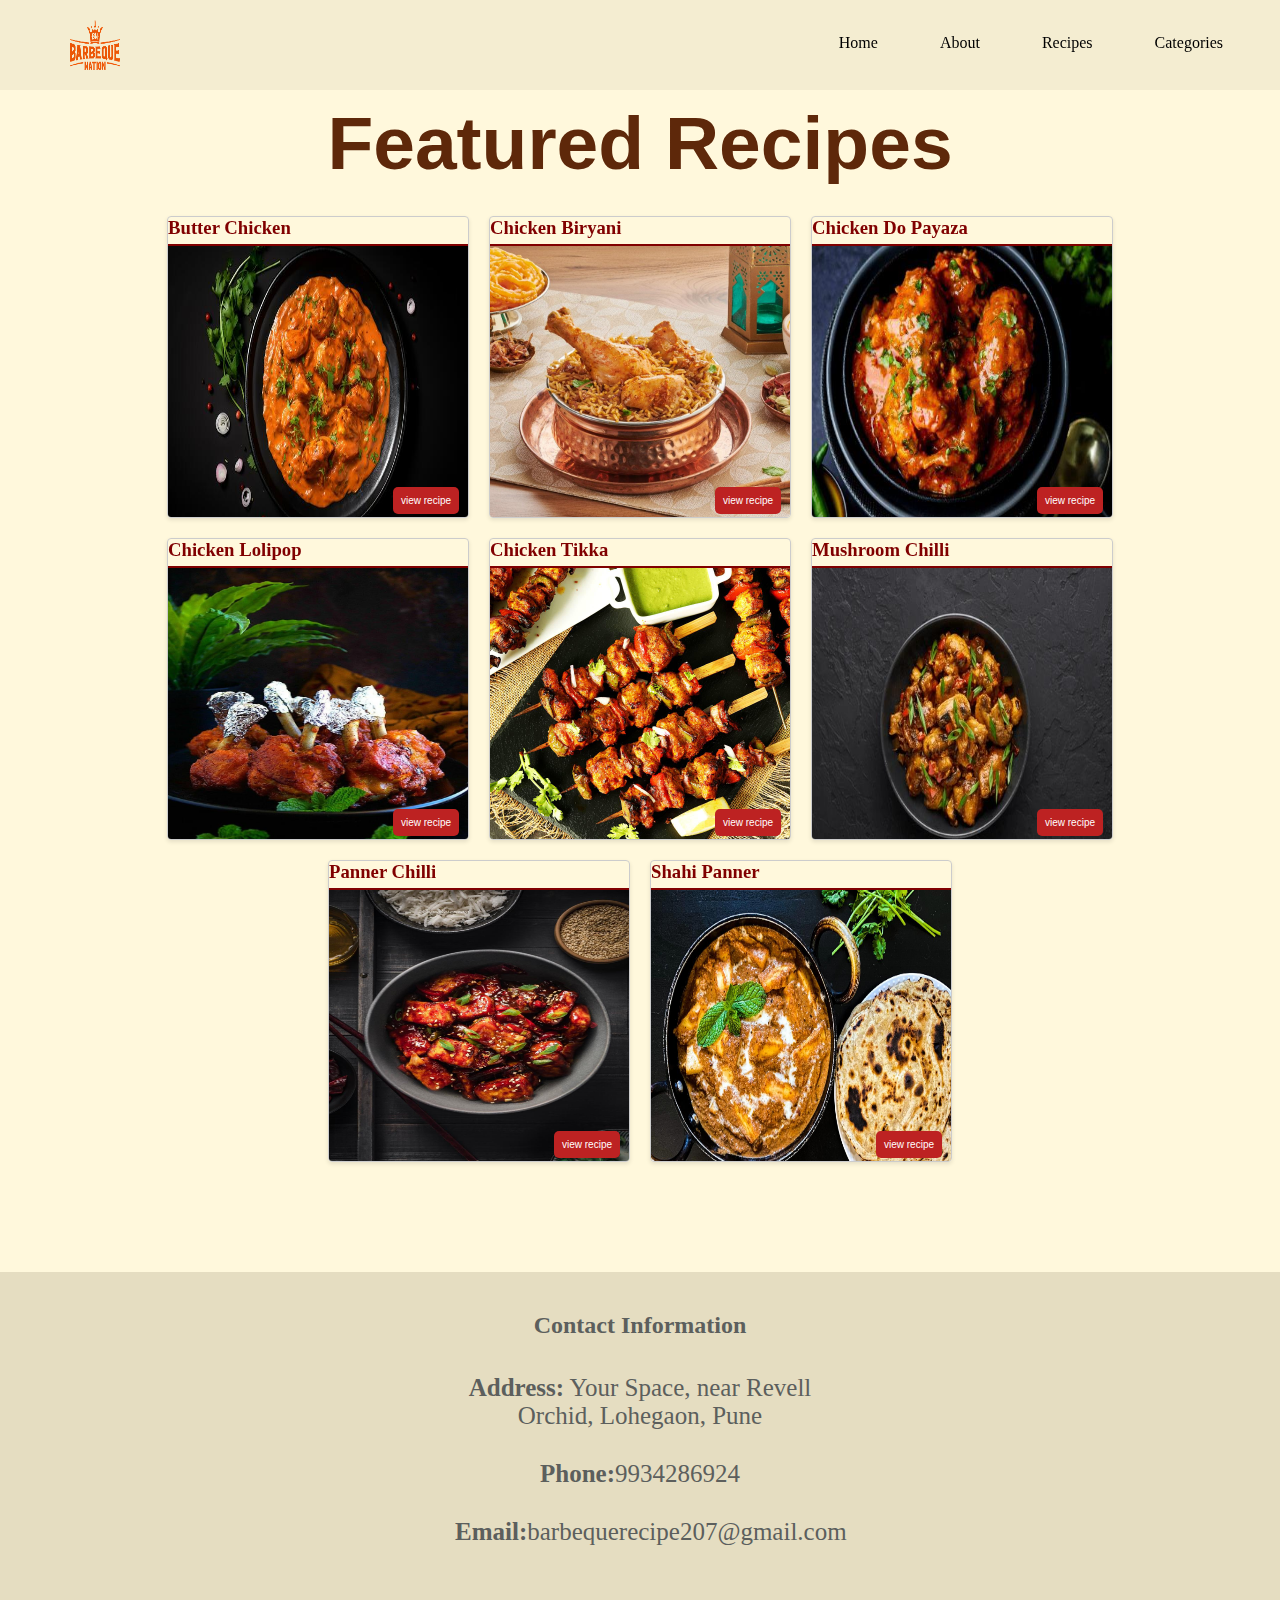
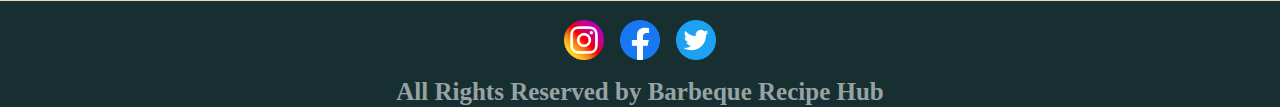
<file: index.html>
<!DOCTYPE html>
<html lang="en">
<head>
    <meta charset="UTF-8">
    <meta name="viewport" content="width=device-width, initial-scale=1.0">
    <title>Barbeque_Recipe_Hub</title>
    <link rel="stylesheet" href="style.css">

    
</head>
<body>
    <header>
        <nav>
            <img src="./photos/barbeque.png" alt="" id="img" style="width: 50px;height: 50px; margin-left: 50px;">

            <ul>
                <a href="index.html">Home</a>
                <a id="foods" href="about.html" >About</a>
                <a id="recipe" href="recipe.html">Recipes</a>
                <a id="category" href="category.html">Categories</a>

            </ul>
        </nav>
        </header>
        
        <div class="recipe">
            <h2>Featured Recipes</h2>
            <div class="box">
                <div class="card">
                   
                    <div class="content">
                        <h3 class="main">Butter Chicken</h3>
                        <div class="container">
                            <img src="./photos/Butter_Chicken.jpeg" class="item" alt="">
                            <button  class="btn"> <a href="butter_chicken.html"> view recipe</a></button>

                        </div>
                    </div>
                </div>
                <div class="card">
                 
                    <div class="content">
                        <h3 class="main">Chicken Biryani</h3>
                        <div>
                            <div class="container">
                                <img src="./photos/Chicken_Biryani.jpeg" class="item" alt="">
                    
                                <button  class="btn"> <a href="chicken_biryani.html"> view recipe</a></button>
                            </div>
                        </div>
                    </div>
                </div>
                <div class="card">
                   
                    <div class="content">
                        <h3 class="main">Chicken Do Payaza </h3>
                        <div class="container">
                            <img src="./photos/Chicken_do_payaza.jpeg" class="item" alt="">
                            <button  class="btn"> <a href="chicken_do_payaza.html"> view recipe</a></button>
                        </div>
                    </div>
                </div>
                <div class="card">
                    
                    <div class="content">
                        <h3 class="main">Chicken Lolipop</h3>
                        <div class="container">
                            <img src="./photos/Chicken_Lolipop.jpeg" class="item" alt="">
                            <button  class="btn"> <a href="chicken_lolipop.html"> view recipe</a></button>
                        </div>
                    </div>
                </div>
                <div class="card">
                   
                    <div class="content">
                        <h3 class="main">Chicken Tikka</h3>
                        <div class="container">
                            <img src="./photos/Chicken_Tikka.jpeg" class="item" alt="">
                            <button  class="btn"> <a href="chicken_tikka.html"> view recipe</a></button>
                        </div>
                    </div>
                </div>
                <div class="card">
                    
                    <div class="content">
                        <h3 class="main">Mushroom Chilli</h3>
                        <div class="container">
                            <img src="./photos/Mushroom_Chilli.jpeg" class="item" alt="">
                            <button  class="btn"> <a href="mushroom_chilli.html"> view recipe</a></button>
                        </div>
                    </div>
                </div>
                <div class="card">
                    
                    <div class="content">
                        <h3 class="main">Panner Chilli</h3>
                        <div class="container">
                            <img src="./photos/Panner_Chillli.jpeg" class="item" alt="">
                            <button  class="btn"> <a href="panner_chilli.html"> view recipe</a></button>
                        </div>
                    </div>
                </div>
                <div class="card">
                   
                    <div class="content">
                        <h3 class="main">Shahi Panner</h3>
                        <div class="container">
                            <img src="./photos/Shahi_Panner.jpeg" class="item" alt="">
                            <button  class="btn"> <a href="shahi_panner.html"> view recipe</a></button>
                        </div>
                        
                    </div>
                </div>
            </div>
        </div>

    

        <section class="contact">
            <div class="contact-info">
                <h2>Contact Information</h2>
                <p><strong>Address:</strong> Your Space, near Revell Orchid, Lohegaon, Pune</p>
                <p><strong>Phone:</strong>9934286924</p>
                <p><strong>Email:</strong>barbequerecipe207@gmail.com</p>
            </div>
        </section>
    <footer>
        <div class="social-icons">
            <img src="./photos/insata_logo.webp" class="social1">
            <img src="./photos/facebook_logo.webp" class="social1">
            <img src="./photos/twitter_logo.webp" class="social1">
        </div>
        <h5>All Rights Reserved by Barbeque Recipe Hub</h5>
    </footer>
</body>
</html>
</file>
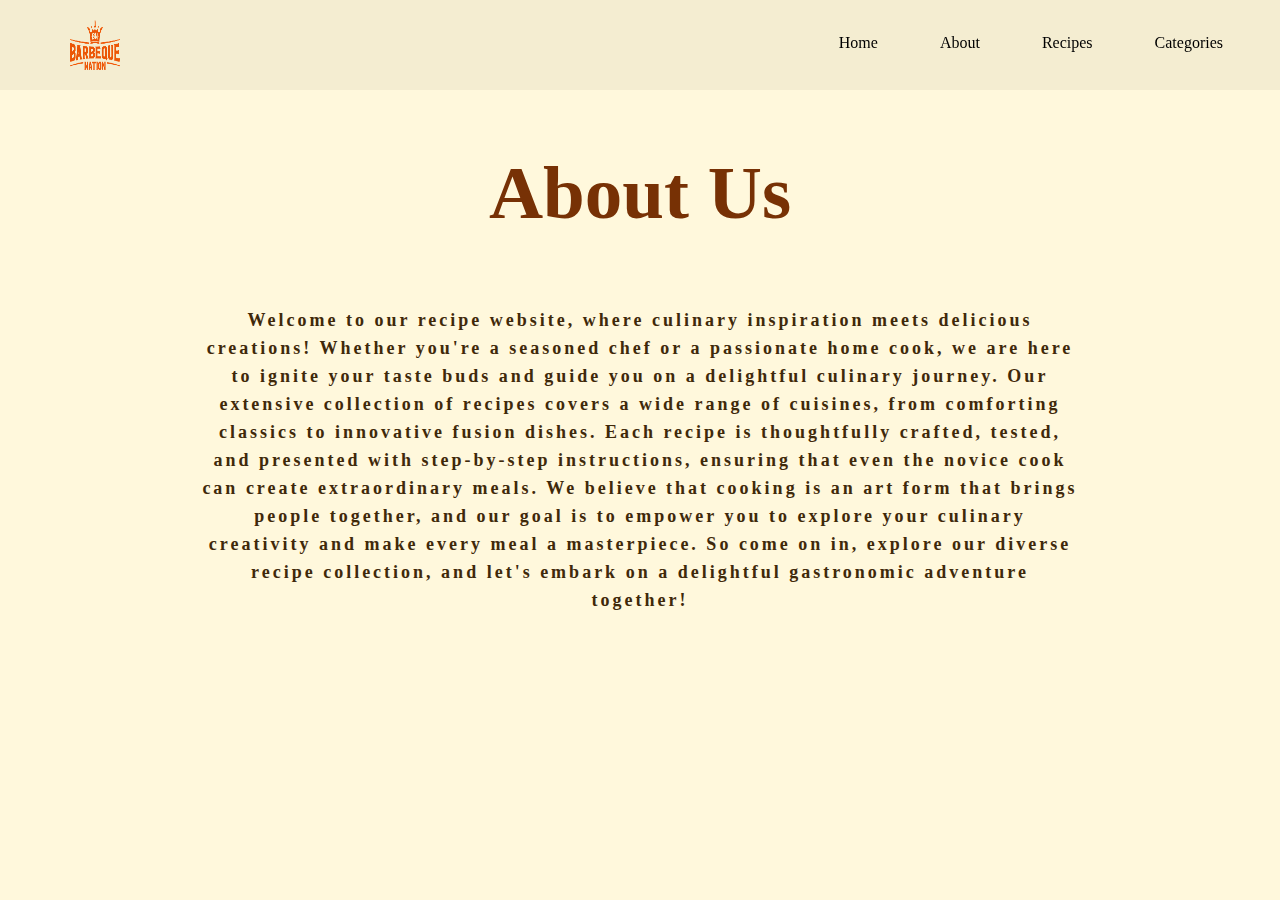
<file: about.html>
<!DOCTYPE html>
<html lang="en">
<head>
    <meta charset="UTF-8">
    <meta name="viewport" content="width=device-width, initial-scale=1.0">
    <title>About</title>
    <link rel="stylesheet" href="about.css">
</head>
<body>
    <section class="about">
        <header>
            <nav>
                <img src="./photos/barbeque.png" alt="" id="img" style="width: 50px;height: 50px; margin-left: 50px;">
    
                <ul>
                    <a href="index.html">Home</a>
                    <a id="foods" href="about.html" >About</a>
                    <a id="recipe" href="recipe.html">Recipes</a>
                    <a id="category" href="category.html">Categories</a>
    
                </ul>
            </nav>
        </header>

    <h1>About Us</h1>
        <div class="text">
            <h4>Welcome to our recipe website, where culinary inspiration meets delicious creations! Whether you're a
                seasoned chef or a passionate home cook, we are here to ignite your taste buds and guide you on a
                delightful culinary journey. Our extensive collection of recipes covers a wide range of cuisines,
                from comforting classics to innovative fusion dishes. Each recipe is thoughtfully crafted, tested,
                and presented with step-by-step instructions, ensuring that even the novice cook can create
                extraordinary meals. We believe that cooking is an art form that brings people together, and our
                goal is to empower you to explore your culinary creativity and make every meal a masterpiece. So
                come on in, explore our diverse recipe collection, and let's embark on a delightful gastronomic
                adventure together!</h4>
        </div>
    </section>
</body>
</html>
</file>
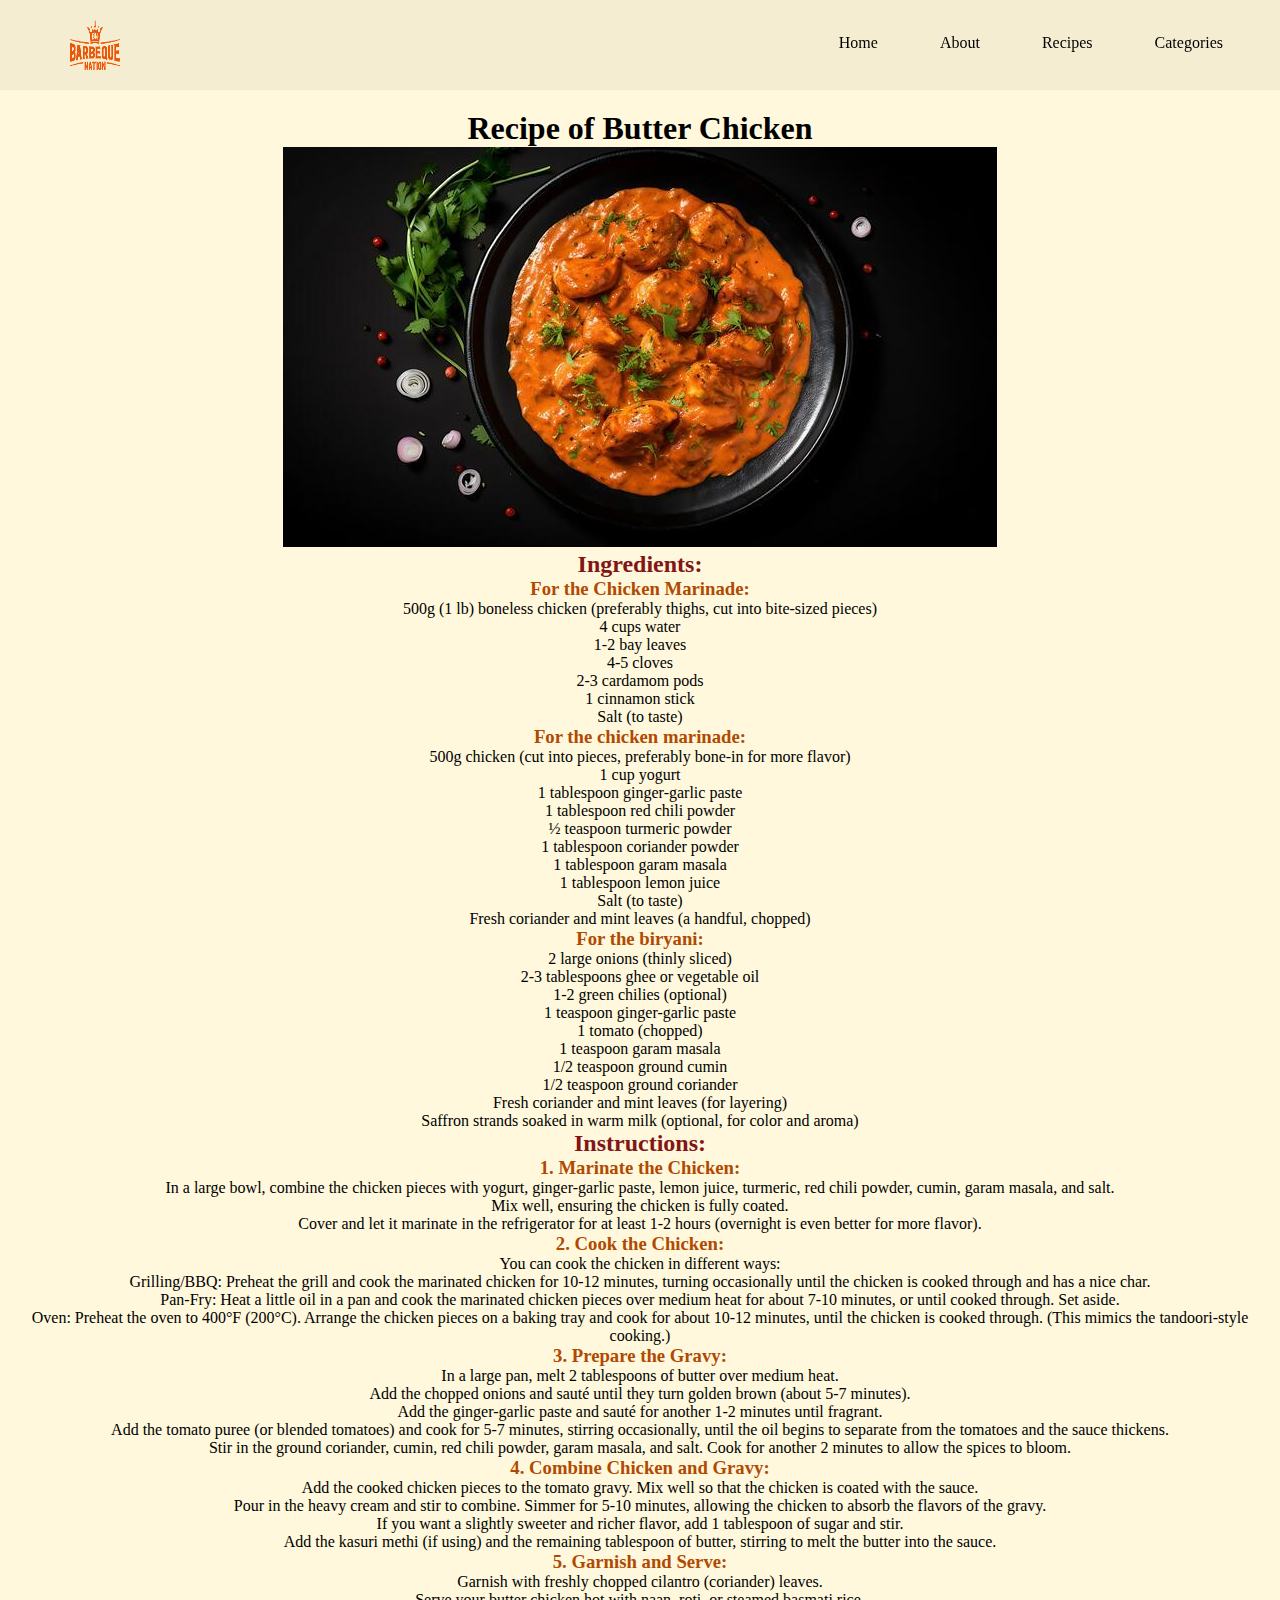
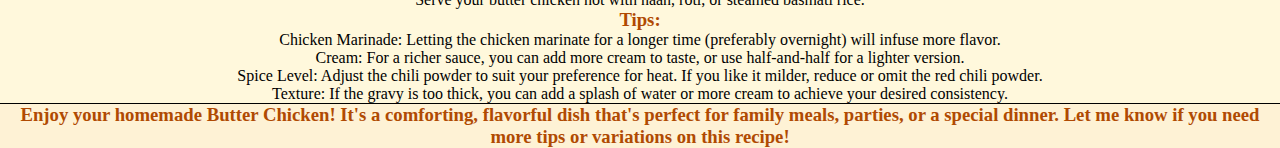
<file: butter_chicken.html>
<!DOCTYPE html>
<html lang="en">
<head>
    <meta charset="UTF-8">
    <meta name="viewport" content="width=device-width, initial-scale=1.0">
    <title>Chicken_Biryani</title>
    <link rel="stylesheet" href="butter_chicken.css">
</head>
<body>
    <header>
        <nav>
            <img src="./photos/barbeque.png" alt="" id="img" style="width: 50px;height: 50px; margin-left: 50px;">

            <ul>
                <a href="index.html">Home</a>
                <a id="foods" href="about.html" >About</a>
                <a id="recipe" href="recipe.html">Recipes</a>
                <a id="category" href="category.html">Categories</a>

            </ul>
        </nav>
        </header>
    <div>
        <h1>Recipe of Butter Chicken</h1>
       
    </div>
    <div>
        <img src="./photos/Butter_Chicken.jpeg">
    </div>
    <div>
         <h2 >Ingredients:</h2 >
        <h3 >For the Chicken Marinade:</h3>
            <ul class="bullet">
                <li>500g (1 lb) boneless chicken (preferably thighs, cut into bite-sized pieces)</li>
                <li>4 cups water</li>
                <li>1-2 bay leaves</li>
                <li>4-5 cloves</li>
                <li>2-3 cardamom pods</li>
                <li>1 cinnamon stick</li>
                <li>Salt (to taste)</li>
        </ul class="bullet">
    </div>
        <h3>For the chicken marinade:</h3>
            <ul class="bullet">
                <li>500g chicken (cut into pieces, preferably bone-in for more flavor)</li>
                <li>1 cup yogurt</li>
                <li>1 tablespoon ginger-garlic paste</li>
                <li>1 tablespoon red chili powder</li>
                <li>½ teaspoon turmeric powder</li>
                <li>1 tablespoon coriander powder</li>
                <li>1 tablespoon garam masala</li>
                <li>1 tablespoon lemon juice</li>
                <li>Salt (to taste)</li>
                <li>Fresh coriander and mint leaves (a handful, chopped)</li>
        </ul class="bullet">
        <h3>For the biryani:</h3>
            <ul class="bullet">
                <li>2 large onions (thinly sliced)</li>
                <li>2-3 tablespoons ghee or vegetable oil</li>
                <li>1-2 green chilies (optional)</li>
                <li>1 teaspoon ginger-garlic paste</li>
                <li>1 tomato (chopped)</li>
                <li>1 teaspoon garam masala</li>
                <li>1/2 teaspoon ground cumin</li>
                <li>1/2 teaspoon ground coriander</li>
                <li>Fresh coriander and mint leaves (for layering)</li>
                <li>Saffron strands soaked in warm milk (optional, for color and aroma)</li>
        </ul class="bullet">
    </div>

    <div>
        <h2 >Instructions:</h2 >
        <h3>1. Marinate the Chicken:</h3>
        <ul class="bullet">
            <li>In a large bowl, combine the chicken pieces with yogurt, ginger-garlic paste, lemon juice, turmeric, red chili powder, cumin, garam masala, and salt.</li>
            <li>Mix well, ensuring the chicken is fully coated.</li>
            <li>Cover and let it marinate in the refrigerator for at least 1-2 hours (overnight is even better for more flavor).</li>
        </ul class="bullet">
    <h3>2. Cook the Chicken:</h3>
        <li>You can cook the chicken in different ways:</li>
        <ul class="bullet">
            <li>Grilling/BBQ: Preheat the grill and cook the marinated chicken for 10-12 minutes, turning occasionally until the chicken is cooked through and has a nice char.</li>
            <li>Pan-Fry: Heat a little oil in a pan and cook the marinated chicken pieces over medium heat for about 7-10 minutes, or until cooked through. Set aside.</li>
            <li>Oven: Preheat the oven to 400°F (200°C). Arrange the chicken pieces on a baking tray and cook for about 10-12 minutes, until the chicken is cooked through. (This mimics the tandoori-style cooking.)</li>
        </ul class="bullet">
    <h3>3. Prepare the Gravy:</h3>
    <ul class="bullet">
        <li>In a large pan, melt 2 tablespoons of butter over medium heat.</li>
        <li>Add the chopped onions and sauté until they turn golden brown (about 5-7 minutes).</li>
        <li>Add the ginger-garlic paste and sauté for another 1-2 minutes until fragrant.</li>
        <li>Add the tomato puree (or blended tomatoes) and cook for 5-7 minutes, stirring occasionally, until the oil begins to separate from the tomatoes and the sauce thickens.</li>
        <li>Stir in the ground coriander, cumin, red chili powder, garam masala, and salt. Cook for another 2 minutes to allow the spices to bloom.</li>
        <h3>4. Combine Chicken and Gravy:</h3>
        <li>Add the cooked chicken pieces to the tomato gravy. Mix well so that the chicken is coated with the sauce.</li>
        <li>Pour in the heavy cream and stir to combine. Simmer for 5-10 minutes, allowing the chicken to absorb the flavors of the gravy.</li>
        <li>If you want a slightly sweeter and richer flavor, add 1 tablespoon of sugar and stir.</li>
        <li>Add the kasuri methi (if using) and the remaining tablespoon of butter, stirring to melt the butter into the sauce.</li>
        <h3>5. Garnish and Serve:</h3>
        <li>Garnish with freshly chopped cilantro (coriander) leaves.</li>
        <li>Serve your butter chicken hot with naan, roti, or steamed basmati rice.</li>
    </ul class="bullet">
    
    

    <h3>Tips:</h3>
    <ul class="bullet">
        <li>Chicken Marinade: Letting the chicken marinate for a longer time (preferably overnight) will infuse more flavor.</li>
        <li>Cream: For a richer sauce, you can add more cream to taste, or use half-and-half for a lighter version.</li>
        <li>Spice Level: Adjust the chili powder to suit your preference for heat. If you like it milder, reduce or omit the red chili powder.</li>
        <li>Texture: If the gravy is too thick, you can add a splash of water or more cream to achieve your desired consistency.</li>
    </ul class="bullet">
    
    </div>
    <footer style="border-top: 1px solid black; background-color: rgba(249, 222, 189, 0.22); margin:0px; padding: 0px;">
        <h3>Enjoy your homemade Butter Chicken! It's a comforting, flavorful dish that's perfect for family meals, parties, or a special dinner. Let me know if you need more tips or variations on this recipe!</h3>
    </footer>

</body>
</html>
</file>
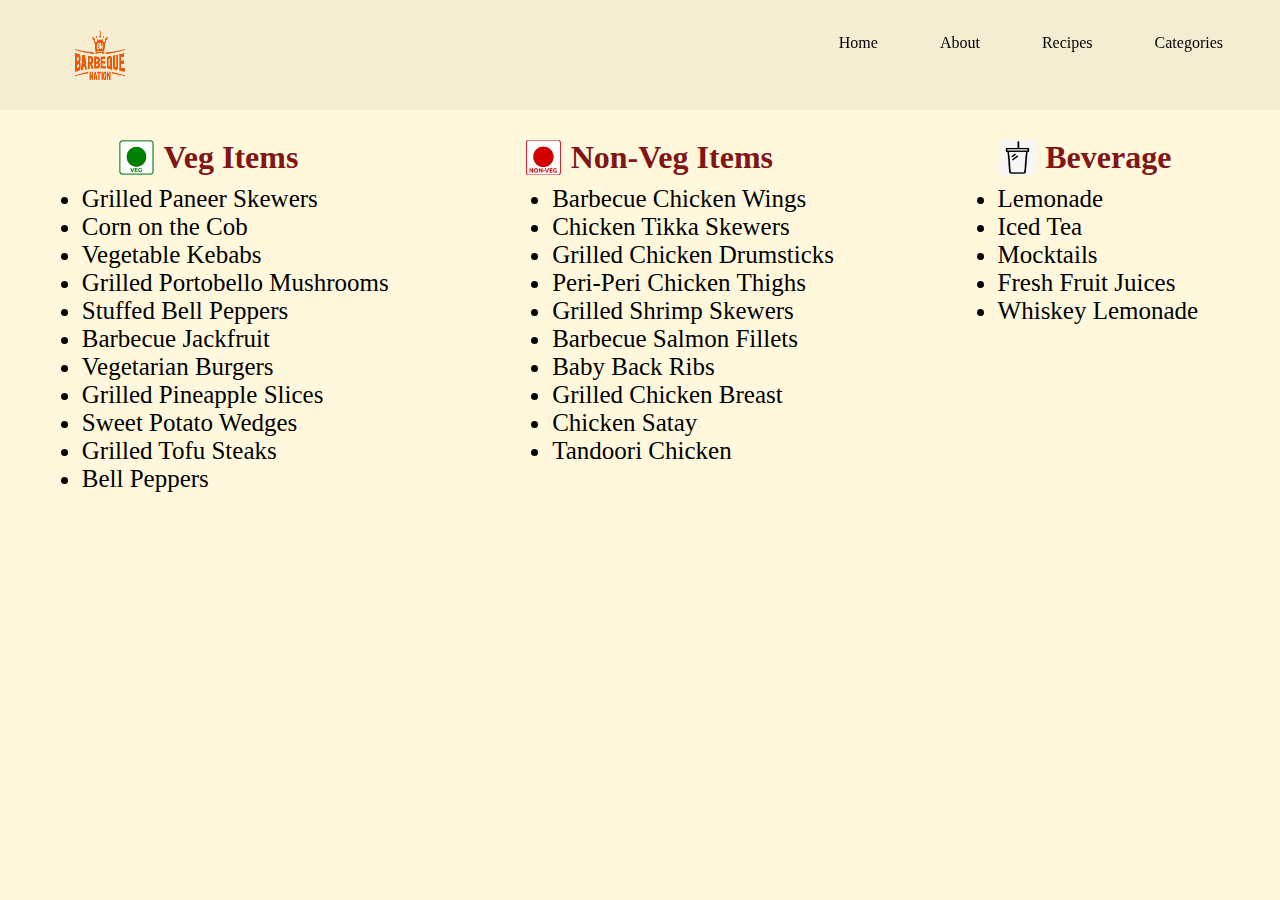
<file: category.html>
<!DOCTYPE html>
<html lang="en">
<head>
    <meta charset="UTF-8">
    <meta name="viewport" content="width=device-width, initial-scale=1.0">
    <title>Category</title>
    <link rel="stylesheet" href="category.css">
</head>
<body>
    <header>
        <nav>
            <img src="./photos/barbeque.png" alt="" id="img" style="width: 50px;height: 50px; margin-left: 50px;">

            <ul>
                <a href="index.html">Home</a>
                <a id="foods" href="about.html" >About</a>
                <a id="recipe" href="recipe.html">Recipes</a>
                <a id="category" href="category.html">Categories</a>

            </ul>
        </nav>
        </header>
    <div class="box">
        <div class="veg">
            <img src="./photos/veg.jpeg" alt="">
            <h1 >Veg Items </h1>
        </div>
        <div class="non-veg">
            <img src="./photos/non-veg.jpeg" alt="">
            <h1>Non-Veg Items</h1>
        </div>
        <div class="beverage">
            <img src="./photos/beverage1.png" alt="">
            <h1>Beverage</h1>
        </div>
    </div>
    <div class="dish">
        <div class="list">
            <ul>
                <li>Grilled Paneer Skewers</li>
                <li>Corn on the Cob</li>
                <li>Vegetable Kebabs </li>
                <li>Grilled Portobello Mushrooms</li>
                <li>Stuffed Bell Peppers</li>
                <li>Barbecue Jackfruit</li>
                <li>Vegetarian Burgers</li>
                <li>Grilled Pineapple Slices</li>
                <li>Sweet Potato Wedges</li>
                <li>Grilled Tofu Steaks</li>
                <li>Bell Peppers</li>
            </ul>
        </div>
        <div class="list1">
            <li>Barbecue Chicken Wings</li>
            <li>Chicken Tikka Skewers</li>
            <li>Grilled Chicken Drumsticks</li>
            <li>Peri-Peri Chicken Thighs</li>
            <li>Grilled Shrimp Skewers</li>
            <li>Barbecue Salmon Fillets</li>
            <li>Baby Back Ribs </li>
            <li>Grilled Chicken Breast</li>
            <li>Chicken Satay</li>
            <li>Tandoori Chicken</li>
        </div>
        <div class="list2">
            <li>Lemonade</li>
            <li>Iced Tea</li>
            <li>Mocktails</li>
            <li>Fresh Fruit Juices</li>
            <li>Whiskey Lemonade</li>
        </div>
    </div>
    
</body>
</html>
</file>
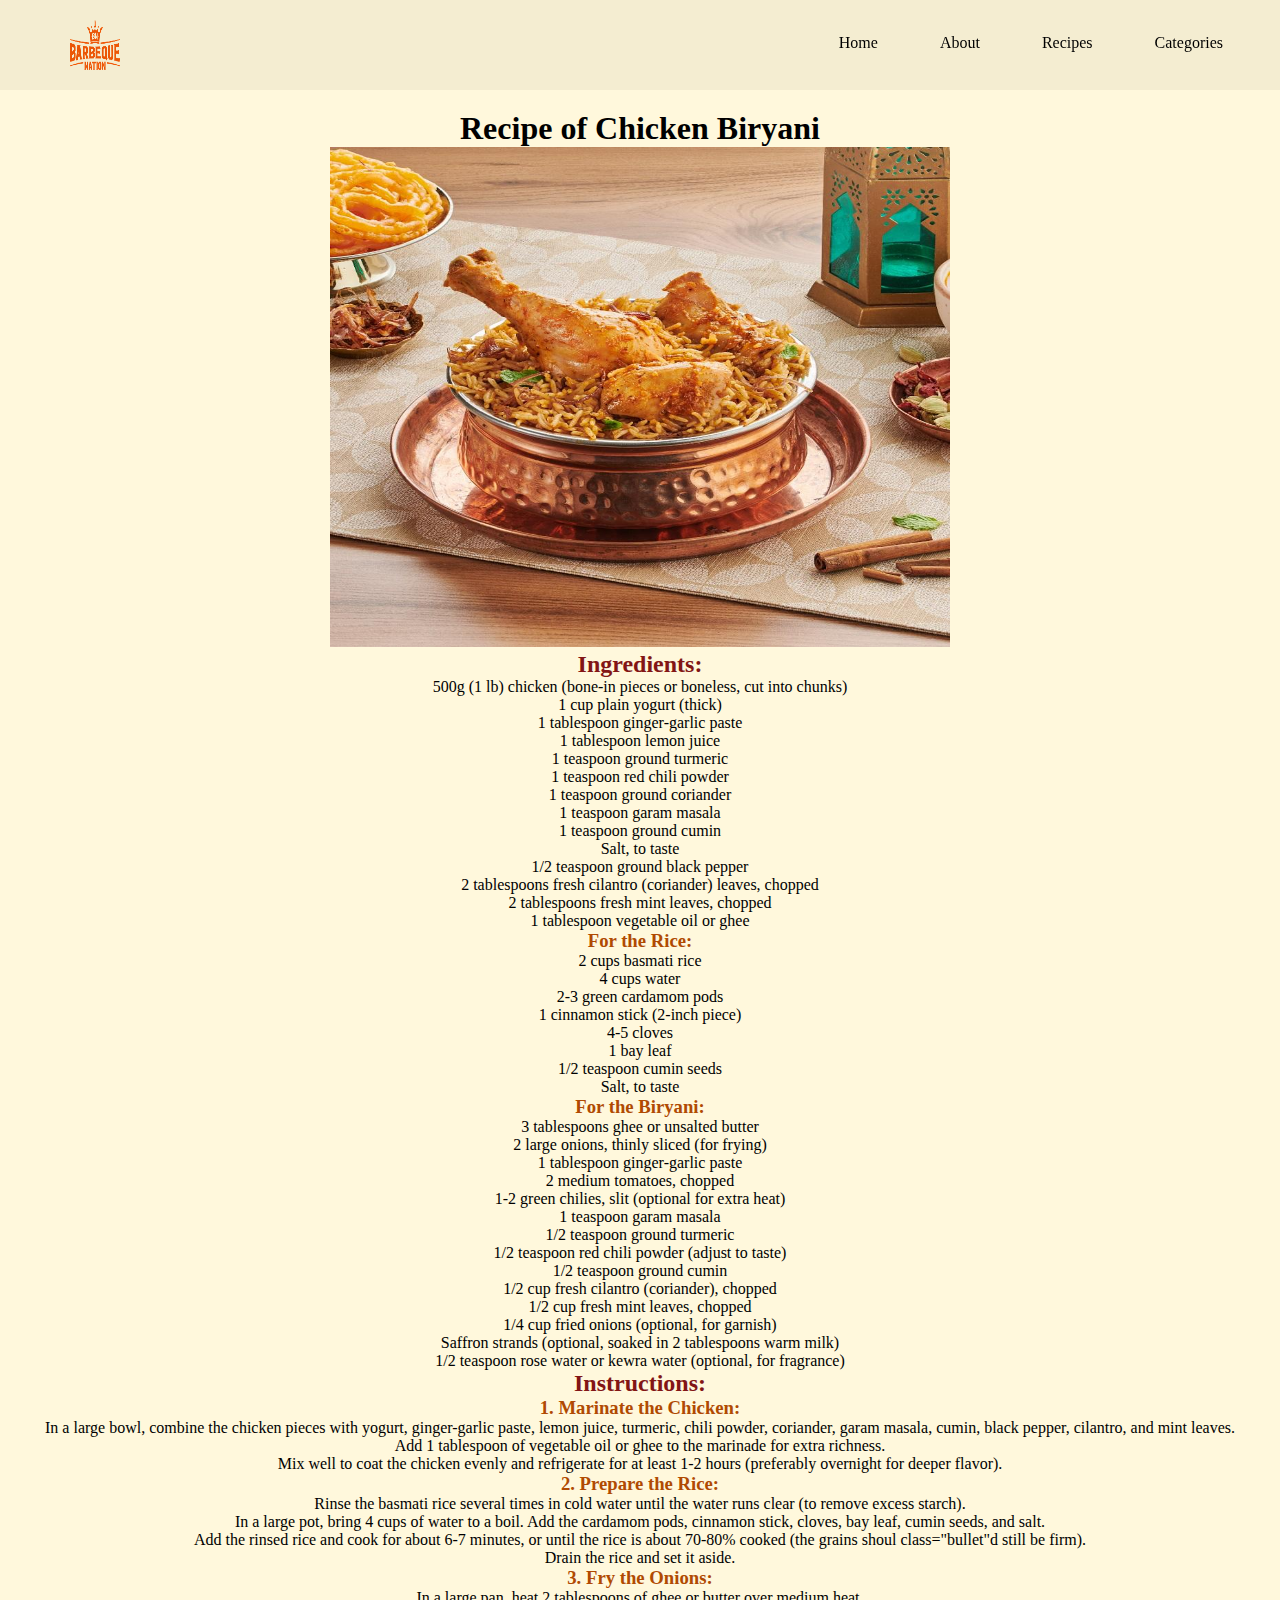
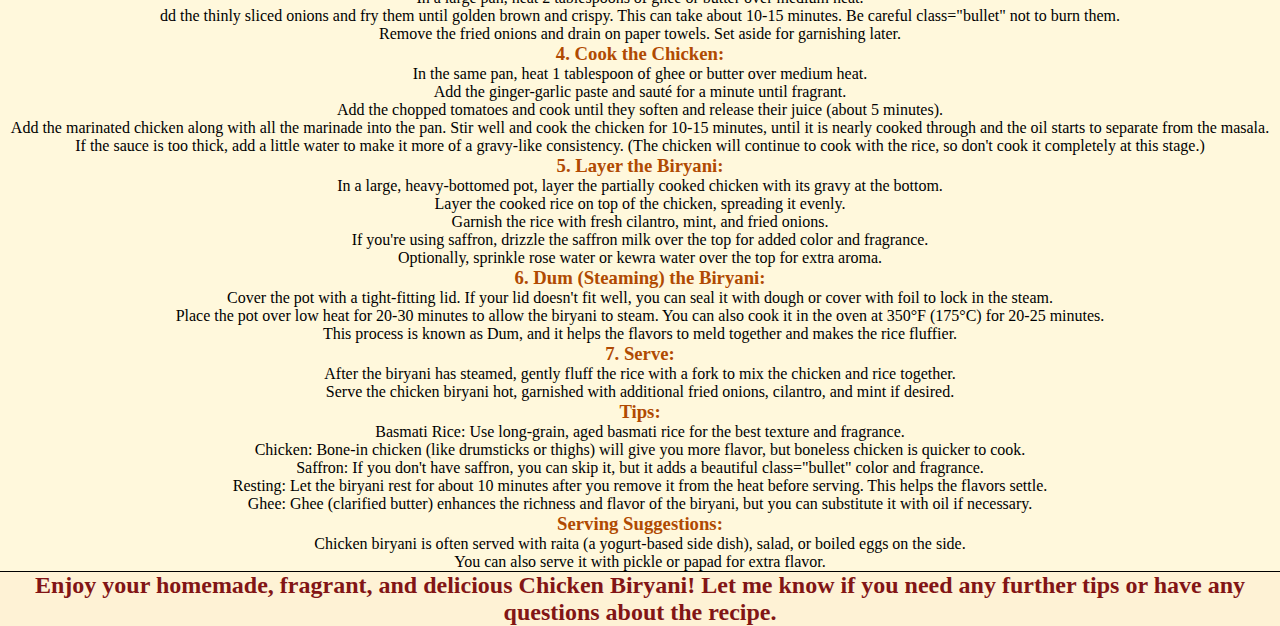
<file: chicken_biryani.html>
<!DOCTYPE html>
<html lang="en">
<head>
    <meta charset="UTF-8">
    <meta name="viewport" content="width=device-width, initial-scale=1.0">
    <title>Chicken_Biryani</title>
    <link rel="stylesheet" href="chicken_biryani.css">
</head>
<body>
    <header>
        <nav>
            <img src="./photos/barbeque.png" alt="" id="img" style="width: 50px;height: 50px; margin-left: 50px;">

            <ul>
                <a href="index.html">Home</a>
                <a id="foods" href="about.html" >About</a>
                <a id="recipe" href="recipe.html">Recipes</a>
                <a id="category" href="category.html">Categories</a>

            </ul>
        </nav>
        </header>
    <h1>Recipe of Chicken Biryani</h1>
    <div>
        <img src="./photos/Chicken_Biryani.jpeg" style="height: 500px; width: 620px;">
    </div>
    <h2>Ingredients:</h2>
    <ul class="bullet">
        <li>500g (1 lb) chicken (bone-in pieces or boneless, cut into chunks)</li>
        <li>1 cup plain yogurt (thick)</li>
        <li>1 tablespoon ginger-garlic paste</li>
        <li>1 tablespoon lemon juice</li>
        <li>1 teaspoon ground turmeric</li>
        <li>1 teaspoon red chili powder</li>
        <li>1 teaspoon ground coriander</li>
        <li>1 teaspoon garam masala</li>
        <li>1 teaspoon ground cumin</li>
        <li>Salt, to taste</li>
        <li>1/2 teaspoon ground black pepper</li>
        <li>2 tablespoons fresh cilantro (coriander) leaves, chopped</li>
        <li>2 tablespoons fresh mint leaves, chopped</li>
        <li>1 tablespoon vegetable oil or ghee</li>
    </ul >
    <h3>For the Rice:</h3>
    <ul class="bullet">
        <li>2 cups basmati rice</li>
        <li>4 cups water</li>
        <li>2-3 green cardamom pods</li>
        <li>1 cinnamon stick (2-inch piece)</li>
        <li>4-5 cloves</li>
        <li>1 bay leaf</li>
        <li>1/2 teaspoon cumin seeds</li>
        <li>Salt, to taste</li>        
    </ul >
    <h3>For the Biryani:</h3>
    <ul class="bullet">
        <li>3 tablespoons ghee or unsalted butter</li>
        <li>2 large onions, thinly sliced (for frying)</li>
        <li>1 tablespoon ginger-garlic paste</li>
        <li>2 medium tomatoes, chopped</li>
        <li>1-2 green chilies, slit (optional for extra heat)</li>
        <li>1 teaspoon garam masala</li>
        <li>1/2 teaspoon ground turmeric</li>
        <li>1/2 teaspoon red chili powder (adjust to taste)</li>
        <li>1/2 teaspoon ground cumin</li>
        <li>1/2 cup fresh cilantro (coriander), chopped</li>
        <li>1/2 cup fresh mint leaves, chopped</li>
        <li>1/4 cup fried onions (optional, for garnish)</li>
        <li>Saffron strands (optional, soaked in 2 tablespoons warm milk)</li>
        <li>1/2 teaspoon rose water or kewra water (optional, for fragrance)</li>
    </ul >
    <h2>Instructions:</h2>
    <h3>1. Marinate the Chicken:</h3>
    <ul class="bullet">
        <li>In a large bowl, combine the chicken pieces with yogurt, ginger-garlic paste, lemon juice, turmeric, chili powder, coriander, garam masala, cumin, black pepper, cilantro, and mint leaves.</li>
        <li>Add 1 tablespoon of vegetable oil or ghee to the marinade for extra richness.</li>
        <li>Mix well to coat the chicken evenly and refrigerate for at least 1-2 hours (preferably overnight for deeper flavor).</li>
    </ul >
    <h3>2. Prepare the Rice:</h3>
    <ul class="bullet">
        <li>Rinse the basmati rice several times in cold water until the water runs clear (to remove excess starch).</li>
        <li>In a large pot, bring 4 cups of water to a boil. Add the cardamom pods, cinnamon stick, cloves, bay leaf, cumin seeds, and salt.</li>
        <li>Add the rinsed rice and cook for about 6-7 minutes, or until the rice is about 70-80% cooked (the grains shoul class="bullet"d still be firm).</li>
        <li>Drain the rice and set it aside.</li>
    </ul >
    <h3>3. Fry the Onions:</h3>
    <ul class="bullet">
        <li>In a large pan, heat 2 tablespoons of ghee or butter over medium heat.</li>
        <li>dd the thinly sliced onions and fry them until golden brown and crispy. This can take about 10-15 minutes. Be careful class="bullet" not to burn them.</li>
        <li>Remove the fried onions and drain on paper towels. Set aside for garnishing later.</li>
    </ul >
    <h3>4. Cook the Chicken:</h3>
    <ul class="bullet">
        <li>In the same pan, heat 1 tablespoon of ghee or butter over medium heat.</li>
        <li>Add the ginger-garlic paste and sauté for a minute until fragrant.</li>
        <li>Add the chopped tomatoes and cook until they soften and release their juice (about 5 minutes).</li>
        <li>Add the marinated chicken along with all the marinade into the pan. Stir well and cook the chicken for 10-15 minutes, until it is nearly cooked through and the oil starts to separate from the masala.</li>
        <li>If the sauce is too thick, add a little water to make it more of a gravy-like consistency. (The chicken will continue to cook with the rice, so don't cook it completely at this stage.)</li>
    </ul >
    <h3>5. Layer the Biryani:</h3>
    <ul class="bullet">
        <li>In a large, heavy-bottomed pot, layer the partially cooked chicken with its gravy at the bottom.</li>
        <li>Layer the cooked rice on top of the chicken, spreading it evenly.</li>
        <li>Garnish the rice with fresh cilantro, mint, and fried onions.</li>
        <li>If you're using saffron, drizzle the saffron milk over the top for added color and fragrance.</li>
        <li>Optionally, sprinkle rose water or kewra water over the top for extra aroma.</li>
    </ul >
    <h3>6. Dum (Steaming) the Biryani:</h3>
    <ul class="bullet">
        <li>Cover the pot with a tight-fitting lid. If your lid doesn't fit well, you can seal it with dough or cover with foil to lock in the steam.</li>
        <li>Place the pot over low heat for 20-30 minutes to allow the biryani to steam. You can also cook it in the oven at 350°F (175°C) for 20-25 minutes.</li>
        <li>This process is known as Dum, and it helps the flavors to meld together and makes the rice fluffier.</li>
    </ul>
    <h3>7. Serve:</h3>
    <ul class="bullet">
        <li>After the biryani has steamed, gently fluff the rice with a fork to mix the chicken and rice together.</li>
        <li>Serve the chicken biryani hot, garnished with additional fried onions, cilantro, and mint if desired.</li>
    </ul >
    <h3>Tips:</h3>
    <ul class="bullet">
        <li>Basmati Rice: Use long-grain, aged basmati rice for the best texture and fragrance.</li>
        <li>Chicken: Bone-in chicken (like drumsticks or thighs) will give you more flavor, but boneless chicken is quicker to cook.</li>
        <li>Saffron: If you don't have saffron, you can skip it, but it adds a beautiful class="bullet" color and fragrance.</li>
        <li>Resting: Let the biryani rest for about 10 minutes after you remove it from the heat before serving. This helps the flavors settle.</li>
        <li>Ghee: Ghee (clarified butter) enhances the richness and flavor of the biryani, but you can substitute it with oil if necessary.</li>
    </ul>
    <h3>Serving Suggestions:</h3>
    <ul class="bullet">
        <li>Chicken biryani is often served with raita (a yogurt-based side dish), salad, or boiled eggs on the side.</li>
        <li>You can also serve it with pickle or papad for extra flavor.</li>
    </ul>
    <footer style="border-top: 1px solid black; background-color: rgba(249, 222, 189, 0.22); margin:0px; padding: 0px;">
        <h2>Enjoy your homemade, fragrant, and delicious Chicken Biryani! Let me know if you need any further tips or have any questions about the recipe.</h2>
    </footer>
</body>
</html>
</file>
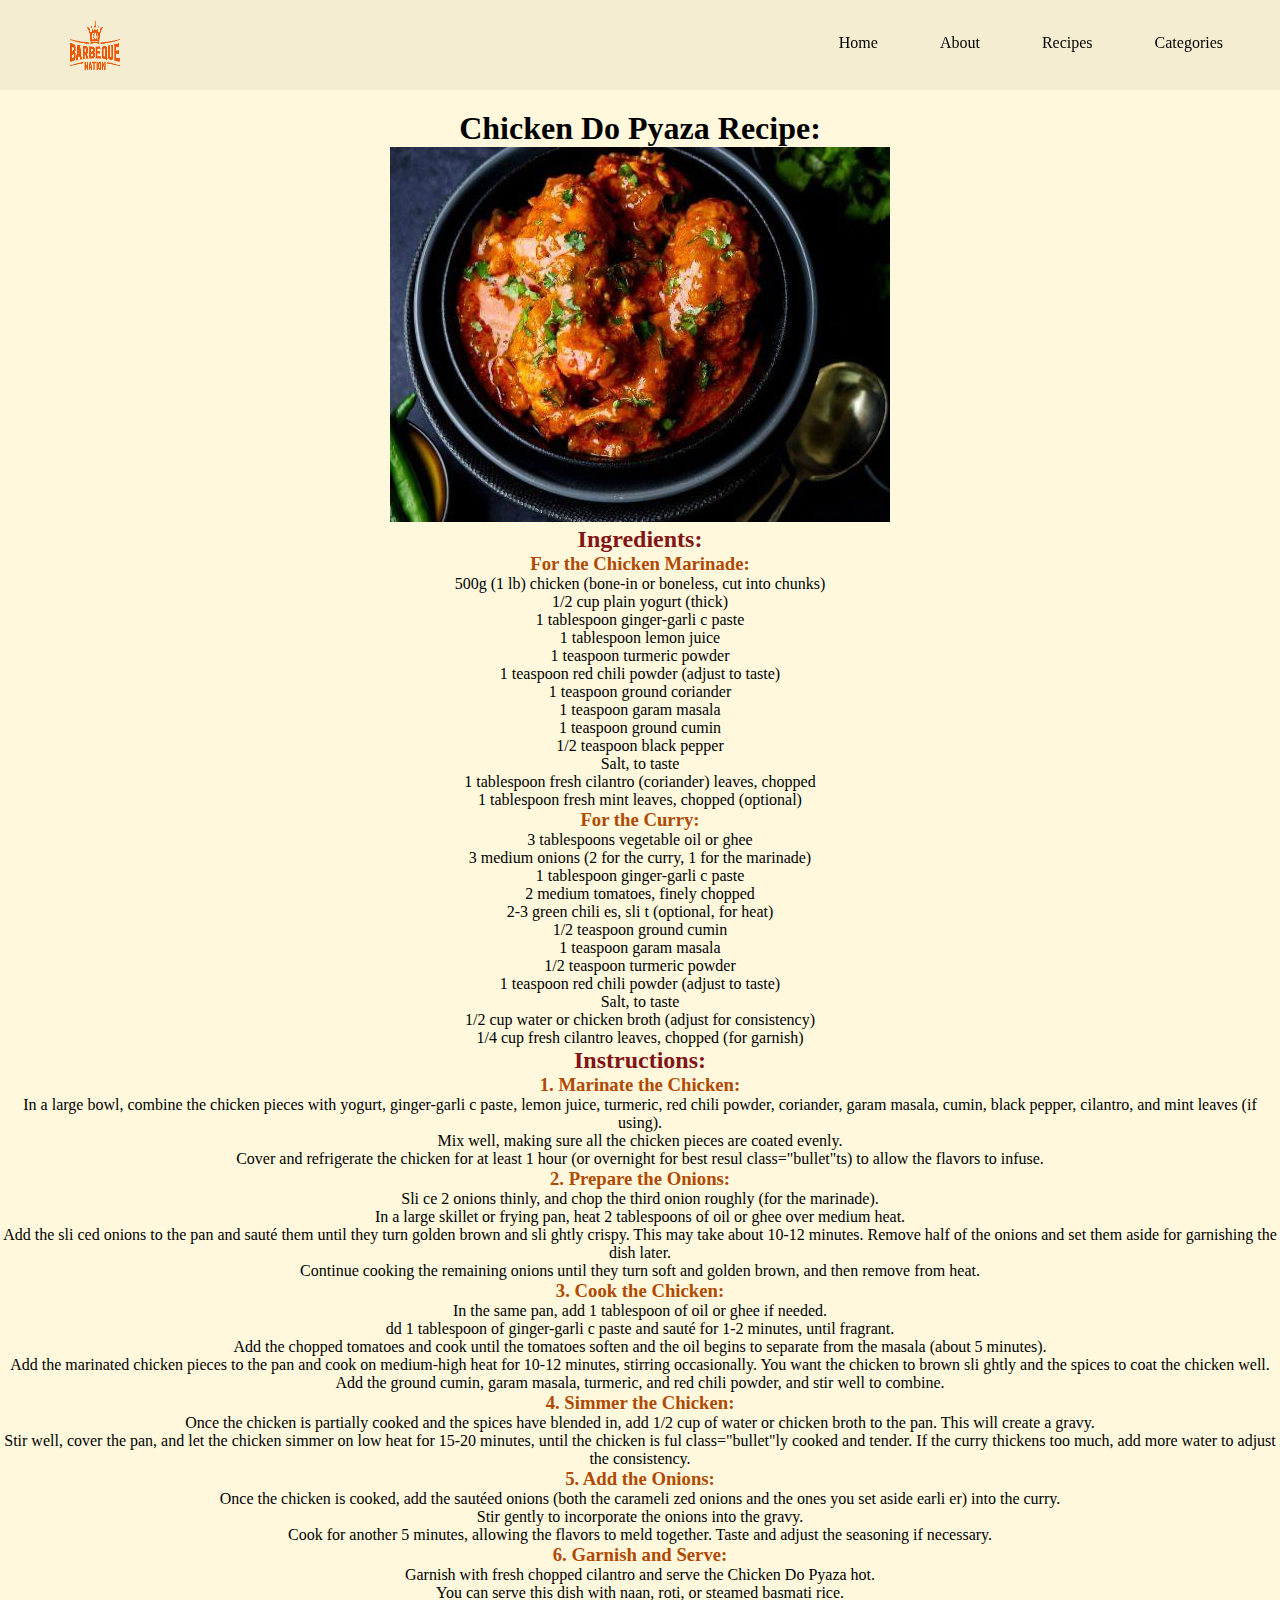
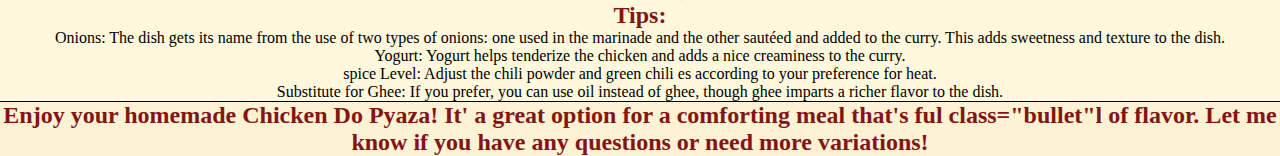
<file: chicken_do_payaza.html>
<!DOCTYPE html>
<html lang="en">
<head>
    <meta charset="UTF-8">
    <meta name="viewport" content="width=device-width, initial-scale=1.0">
    <title>Chicken_do_payaza</title>
    <link rel="stylesheet" href="chicken_do_payaza.css">
</head>
<body>
    <header>
        <nav>
            <img src="./photos/barbeque.png" alt="" id="img" style="width: 50px;height: 50px; margin-left: 50px;">

            <ul>
                <a href="index.html">Home</a>
                <a id="foods" href="about.html" >About</a>
                <a id="recipe" href="recipe.html">Recipes</a>
                <a id="category" href="category.html">Categories</a>

            </ul>
        </nav>
        </header>
    <h1>Chicken Do Pyaza Recipe:</h1>
    <div>
        <img src="./photos/Chicken_do_payaza.jpeg ">
    </div>
    <h2>Ingredients:</h2>
    <h3>For the Chicken Marinade:</h3>
    <ul class="bullet">
        <li >500g (1 lb) chicken (bone-in or boneless, cut into chunks)</li >
        <li >1/2 cup plain yogurt (thick)</li >
        <li >1 tablespoon ginger-garli c paste</li >
        <li >1 tablespoon lemon juice</li >
        <li >1 teaspoon turmeric powder</li >
        <li >1 teaspoon red chili  powder (adjust to taste)</li >
        <li >1 teaspoon ground coriander</li >
        <li >1 teaspoon garam masala</li >
        <li >1 teaspoon ground cumin</li >
        <li >1/2 teaspoon black pepper</li >
        <li >Salt, to taste</li >
        <li >1 tablespoon fresh cilantro (coriander) leaves, chopped</li >
        <li >1 tablespoon fresh mint leaves, chopped (optional)</li >
    </ul class="bullet">
    <h3>For the Curry:</h3>
    <ul class="bullet">
        <li >3 tablespoons vegetable oil or ghee</li >
        <li >3 medium onions (2 for the curry, 1 for the marinade)</li >
        <li >1 tablespoon ginger-garli c paste</li >
        <li >2 medium tomatoes, finely chopped</li >
        <li >2-3 green chili es, sli t (optional, for heat)</li >
        <li >1/2 teaspoon ground cumin</li >
        <li >1 teaspoon garam masala</li >
        <li >1/2 teaspoon turmeric powder</li >
        <li >1 teaspoon red chili  powder (adjust to taste)</li >
        <li >Salt, to taste</li >
        <li >1/2 cup water or chicken broth (adjust for consistency)</li >
        <li >1/4 cup fresh cilantro leaves, chopped (for garnish)</li >
    </ul class="bullet">
    <h2>Instructions:</h2>
    <h3>1. Marinate the Chicken:</h3>
    <ul class="bullet">
        <li >In a large bowl, combine the chicken pieces with yogurt, ginger-garli c paste, lemon juice, turmeric, red chili  powder, coriander, garam masala, cumin, black pepper, cilantro, and mint leaves (if using).</li >
        <li >Mix well, making sure all the chicken pieces are coated evenly.</li >
        <li >Cover and refrigerate the chicken for at least 1 hour (or overnight for best resul class="bullet"ts) to allow the flavors to infuse.</li >
    </ul class="bullet">
    <h3>2. Prepare the Onions:</h3>
    <ul class="bullet">
        <li >Sli ce 2 onions thinly, and chop the third onion roughly (for the marinade).</li >
        <li >In a large skillet or frying pan, heat 2 tablespoons of oil or ghee over medium heat.</li >
        <li >Add the sli ced onions to the pan and sauté them until they turn golden brown and sli ghtly crispy. This may take about 10-12 minutes. Remove half of the onions and set them aside for garnishing the dish later.</li >
        <li >Continue cooking the remaining onions until they turn soft and golden brown, and then remove from heat.</li >
    </ul class="bullet">
    <h3>3. Cook the Chicken:</h3>
    <ul class="bullet">
        <li >In the same pan, add 1 tablespoon of oil or ghee if needed.</li >
        <li >dd 1 tablespoon of ginger-garli c paste and sauté for 1-2 minutes, until fragrant.</li >
        <li >Add the chopped tomatoes and cook until the tomatoes soften and the oil begins to separate from the masala (about 5 minutes).</li >
        <li >Add the marinated chicken pieces to the pan and cook on medium-high heat for 10-12 minutes, stirring occasionally. You want the chicken to brown sli ghtly and the spices to coat the chicken well.</li >
        <li >Add the ground cumin, garam masala, turmeric, and red chili  powder, and stir well to combine.</li >
    </ul class="bullet">
    <h3>4. Simmer the Chicken:</h3>
    <ul class="bullet">
        <li >Once the chicken is partially cooked and the spices have blended in, add 1/2 cup of water or chicken broth to the pan. This will create a gravy.</li >
        <li >Stir well, cover the pan, and let the chicken simmer on low heat for 15-20 minutes, until the chicken is ful class="bullet"ly cooked and tender. If the curry thickens too much, add more water to adjust the consistency.</li >
    </ul class="bullet">
    <h3>5. Add the Onions:</h3>
    <ul class="bullet">
        <li >Once the chicken is cooked, add the sautéed onions (both the carameli zed onions and the ones you set aside earli er) into the curry.</li >
        <li >Stir gently to incorporate the onions into the gravy.</li >
        <li >Cook for another 5 minutes, allowing the flavors to meld together. Taste and adjust the seasoning if necessary.</li >
    </ul class="bullet">
    <h3>6. Garnish and Serve:</h3>
    <ul class="bullet">
        <li >Garnish with fresh chopped cilantro and serve the Chicken Do Pyaza hot.</li >
        <li >You can serve this dish with naan, roti, or steamed basmati rice.</li >
    </ul class="bullet">
    <h2>Tips:</h2>
    <ul class="bullet">
        <li >Onions: The dish gets its name from the use of two types of onions: one used in the marinade and the other sautéed and added to the curry. This adds sweetness and texture to the dish.</li >
        <li >Yogurt: Yogurt helps tenderize the chicken and adds a nice creaminess to the curry.</li >
        <li >spice Level: Adjust the chili  powder and green chili es according to your preference for heat.</li >
        <li >Substitute for Ghee: If you prefer, you can use oil instead of ghee, though ghee imparts a richer flavor to the dish.</li >
    </ul>
    <footer style="border-top: 1px solid black; background-color: rgba(249, 222, 189, 0.22); margin:0px; padding: 0px;">
        <h2>Enjoy your homemade Chicken Do Pyaza! It' a great option for a comforting meal that's ful class="bullet"l of flavor. Let me know if you have any questions or need more variations!</h2>
    </footer>
</body>
</html>
</file>
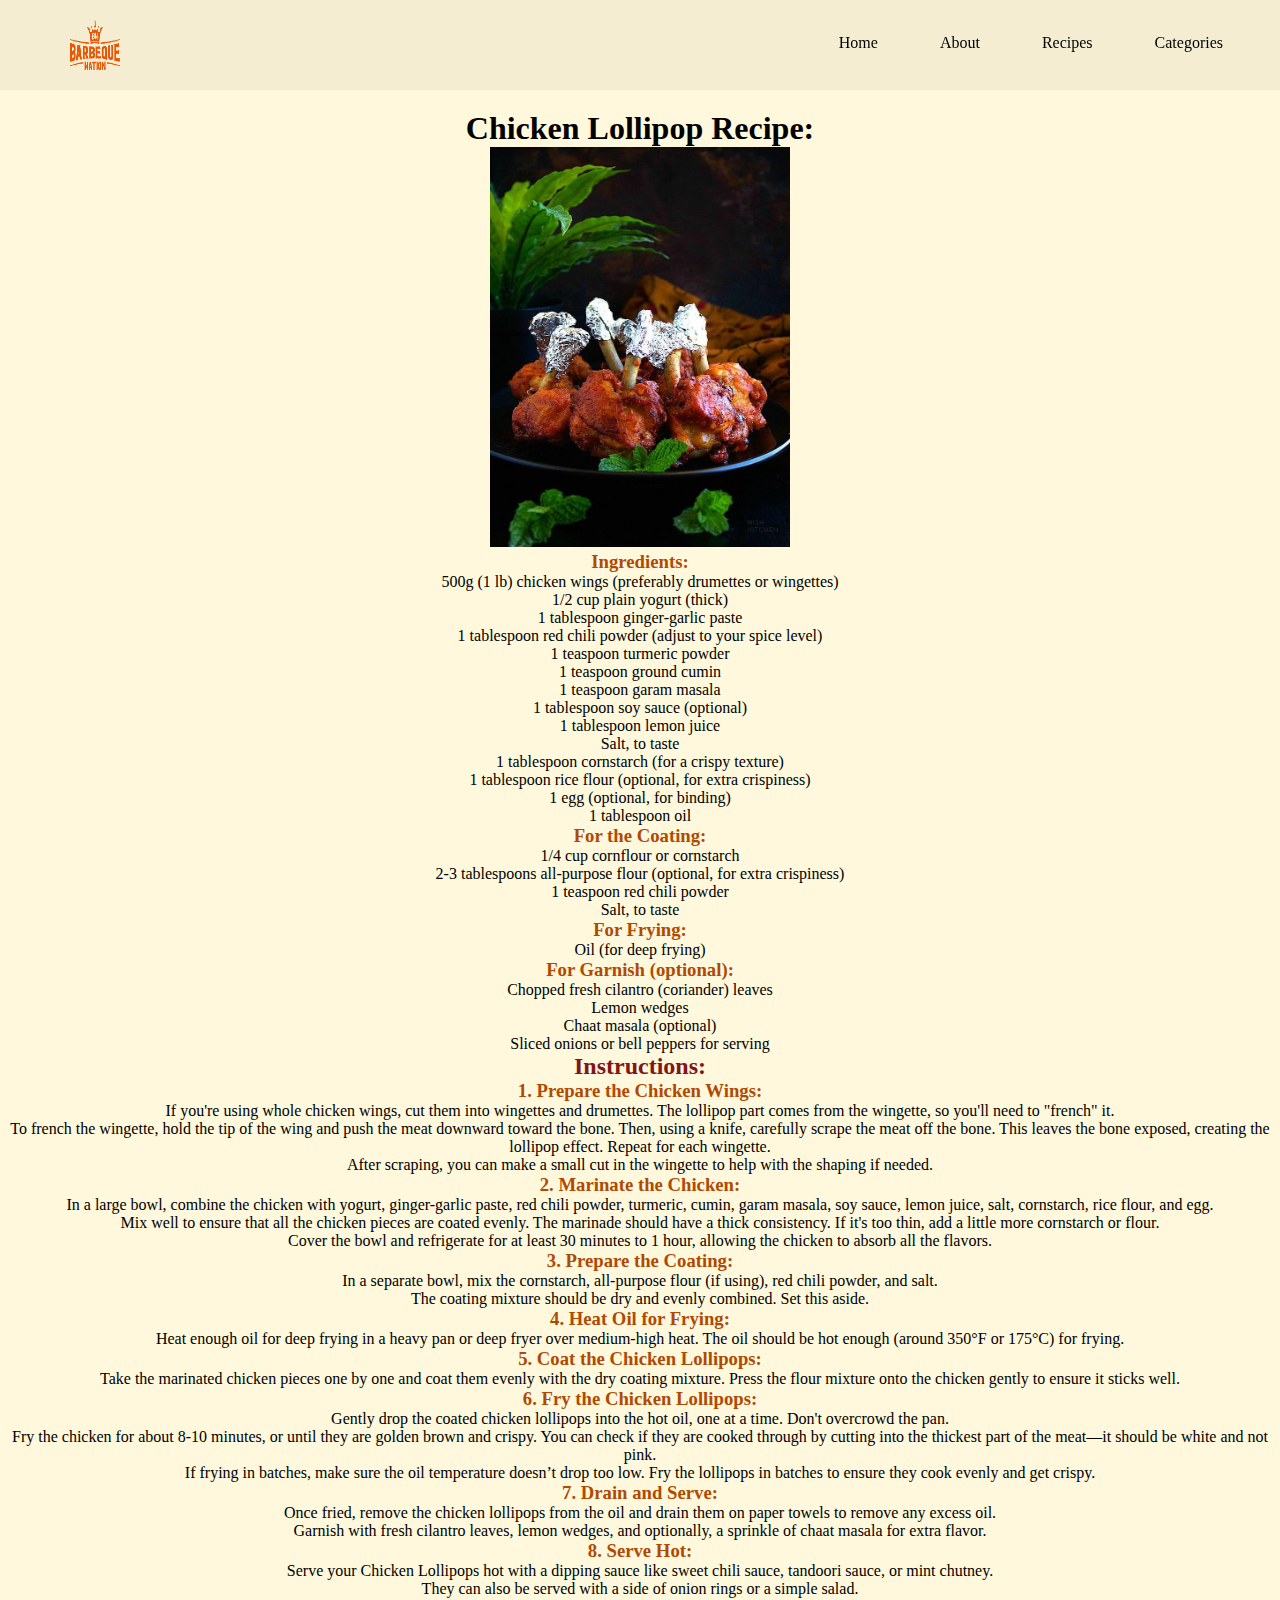
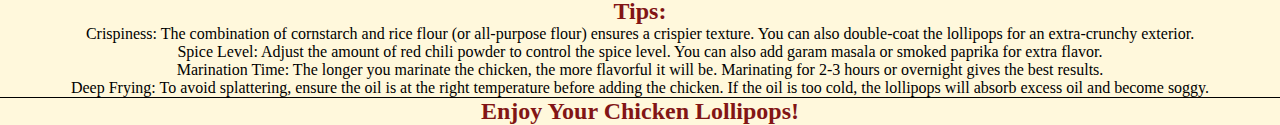
<file: chicken_lolipop.html>
<!DOCTYPE html>
<html lang="en">
<head>
    <meta charset="UTF-8">
    <meta name="viewport" content="width=device-width, initial-scale=1.0">
    <title>Chicken_Lolipop</title>
    <link rel="stylesheet" href="chicken_lolipop.css">
</head>
<body>
    <header>
        <nav>
            <img src="./photos/barbeque.png" alt="" id="img" style="width: 50px;height: 50px; margin-left: 50px;">

            <ul>
                <a href="index.html">Home</a>
                <a id="foods" href="about.html" >About</a>
                <a id="recipe" href="recipe.html">Recipes</a>
                <a id="category" href="category.html">Categories</a>

            </ul>
        </nav>
        </header>
    <h1>Chicken Lollipop Recipe:</h1>
    <div>
        <img src="./photos/Chicken_Lolipop.jpeg" style="height: 400px;width: 300px;">
    </div>
    <h3>Ingredients:</h3>
    <ul class="bullet">
        <li>500g (1 lb) chicken wings (preferably drumettes or wingettes)</li>
        <li>1/2 cup plain yogurt (thick)</li>
        <li>1 tablespoon ginger-garlic paste</li>
        <li>1 tablespoon red chili powder (adjust to your spice level)</li>
        <li>1 teaspoon turmeric powder</li>
        <li>1 teaspoon ground cumin</li>
        <li>1 teaspoon garam masala</li>
        <li>1 tablespoon soy sauce (optional)</li>
        <li>1 tablespoon lemon juice</li>
        <li>Salt, to taste</li>
        <li>1 tablespoon cornstarch (for a crispy texture)</li>
        <li>1 tablespoon rice flour (optional, for extra crispiness)</li>
        <li>1 egg (optional, for binding)</li>
        <li>1 tablespoon oil</li>
    </ul class="bullet">
    <h3>For the Coating:</h3>
    <ul class="bullet">
        <li>1/4 cup cornflour or cornstarch</li>
        <li>2-3 tablespoons all-purpose flour (optional, for extra crispiness)</li>
        <li>1 teaspoon red chili powder</li>
        <li>Salt, to taste</li>
    </ul class="bullet">
    <h3>For Frying:</h3>
    <ul class="bullet">
        <li>Oil (for deep frying)</li>
    </ul class="bullet">
    <h3>For Garnish (optional):</h3>
    <ul class="bullet">
        <li>Chopped fresh cilantro (coriander) leaves</li>
        <li>Lemon wedges</li>
        <li>Chaat masala (optional)</li>
        <li>Sliced onions or bell peppers for serving</li>
    </ul class="bullet">
    <h2>Instructions:</h2>
    <h3>1. Prepare the Chicken Wings:</h3>
    <ul class="bullet">
        <li>If you're using whole chicken wings, cut them into wingettes and drumettes. The lollipop part comes from the wingette, so you'll need to "french" it.</li>
        <li>To french the wingette, hold the tip of the wing and push the meat downward toward the bone. Then, using a knife, carefully scrape the meat off the bone. This leaves the bone exposed, creating the lollipop effect. Repeat for each wingette.</li>
        <li>After scraping, you can make a small cut in the wingette to help with the shaping if needed.</li>
    </ul class="bullet">
    <h3>2. Marinate the Chicken:</h3>
    <ul class="bullet">
        <li>In a large bowl, combine the chicken with yogurt, ginger-garlic paste, red chili powder, turmeric, cumin, garam masala, soy sauce, lemon juice, salt, cornstarch, rice flour, and egg.</li>
        <li>Mix well to ensure that all the chicken pieces are coated evenly. The marinade should have a thick consistency. If it's too thin, add a little more cornstarch or flour.</li>
        <li>Cover the bowl and refrigerate for at least 30 minutes to 1 hour, allowing the chicken to absorb all the flavors.</li>
    </ul class="bullet">
    <h3>3. Prepare the Coating:</h3>
    <ul class="bullet">
        <li>In a separate bowl, mix the cornstarch, all-purpose flour (if using), red chili powder, and salt.</li>
        <li>The coating mixture should be dry and evenly combined. Set this aside.</li>
    </ul class="bullet">
    <h3>4. Heat Oil for Frying:</h3>
    <ul class="bullet">
        <li>Heat enough oil for deep frying in a heavy pan or deep fryer over medium-high heat. The oil should be hot enough (around 350°F or 175°C) for frying.</li>
    </ul class="bullet">
    <h3>5. Coat the Chicken Lollipops:</h3>
    <ul class="bullet">
        <li>Take the marinated chicken pieces one by one and coat them evenly with the dry coating mixture. Press the flour mixture onto the chicken gently to ensure it sticks well.</li>
    </ul class="bullet">
    <h3>6. Fry the Chicken Lollipops:</h3>
    <ul class="bullet">
        <li>Gently drop the coated chicken lollipops into the hot oil, one at a time. Don't overcrowd the pan.</li>
        <li>Fry the chicken for about 8-10 minutes, or until they are golden brown and crispy. You can check if they are cooked through by cutting into the thickest part of the meat—it should be white and not pink.</li>
        <li>If frying in batches, make sure the oil temperature doesn’t drop too low. Fry the lollipops in batches to ensure they cook evenly and get crispy.</li>
    </ul class="bullet">
    <h3>7. Drain and Serve:</h3>
    <ul class="bullet">
        <li>Once fried, remove the chicken lollipops from the oil and drain them on paper towels to remove any excess oil.</li>
        <li>Garnish with fresh cilantro leaves, lemon wedges, and optionally, a sprinkle of chaat masala for extra flavor.</li>
    </ul class="bullet">
    <h3>8. Serve Hot:</h3>
    <ul class="bullet">
        <li>Serve your Chicken Lollipops hot with a dipping sauce like sweet chili sauce, tandoori sauce, or mint chutney.</li>
        <li>They can also be served with a side of onion rings or a simple salad.</li>
    </ul class="bullet">
    <h2>Tips:</h2>
    <ul class="bullet">
        <li>Crispiness: The combination of cornstarch and rice flour (or all-purpose flour) ensures a crispier texture. You can also double-coat the lollipops for an extra-crunchy exterior.</li>
        <li>Spice Level: Adjust the amount of red chili powder to control the spice level. You can also add garam masala or smoked paprika for extra flavor.</li>
        <li>Marination Time: The longer you marinate the chicken, the more flavorful it will be. Marinating for 2-3 hours or overnight gives the best results.</li>
        <li>Deep Frying: To avoid splattering, ensure the oil is at the right temperature before adding the chicken. If the oil is too cold, the lollipops will absorb excess oil and become soggy.</li>
    </ul>
    <footer style="border-top: 1px solid black; background-color: rgba(249, 222, 189, 0.22); margin:0px; padding: 0px;"></footer>
        <h2>Enjoy Your Chicken Lollipops!</h2>
    </footer>
</body>
</html>
</file>
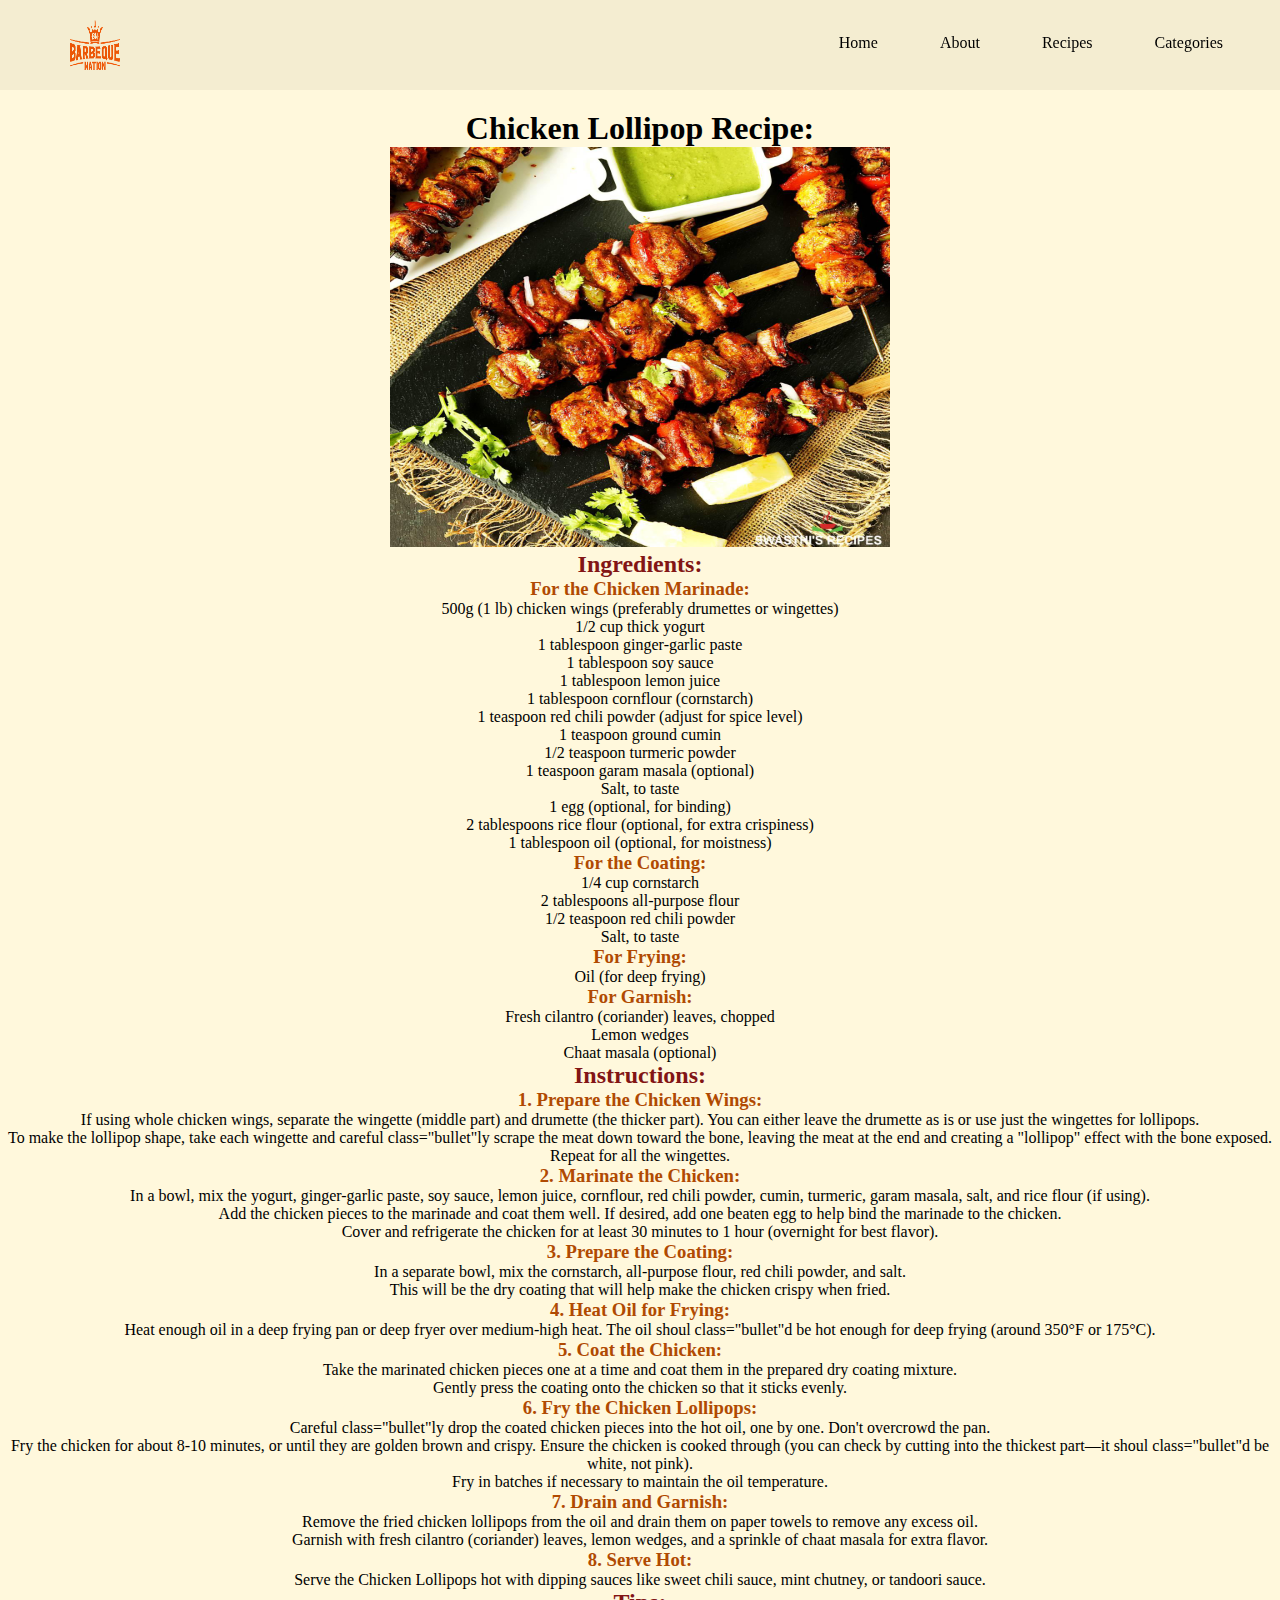
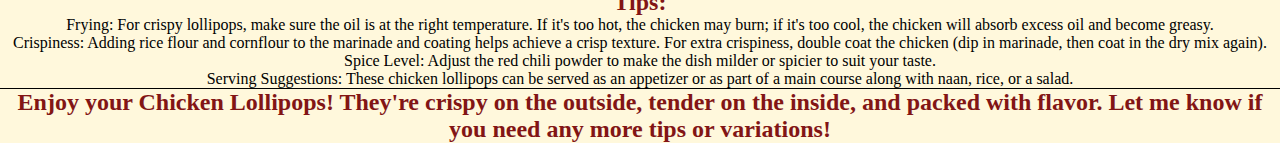
<file: chicken_tikka.html>
<!DOCTYPE html>
<html lang="en">
<head>
    <meta charset="UTF-8">
    <meta name="viewport" content="width=device-width, initial-scale=1.0">
    <title>Chicken_Tikka</title>
    <link rel="stylesheet" href="chicken_tikka.css">
</head>
<body>
    <header>
        <nav>
            <img src="./photos/barbeque.png" alt="" id="img" style="width: 50px;height: 50px; margin-left: 50px;">

            <ul>
                <a href="index.html">Home</a>
                <a id="foods" href="about.html" >About</a>
                <a id="recipe" href="recipe.html">Recipes</a>
                <a id="category" href="category.html">Categories</a>

            </ul>
        </nav>
        </header>
    <h1>Chicken Lollipop Recipe:</h1>
    <div>
        <img src="./photos/Chicken_Tikka.jpeg"  style="height: 400px; width: 500px;">
    </div>
    <h2>Ingredients:</h2>
    <h3>For the Chicken Marinade:</h3>
    <ul class="bullet">
        <li>500g (1 lb) chicken wings (preferably drumettes or wingettes)</li>
        <li>1/2 cup thick yogurt</li>
        <li>1 tablespoon ginger-garlic paste</li>
        <li>1 tablespoon soy sauce</li>
        <li>1 tablespoon lemon juice</li>
        <li>1 tablespoon cornflour (cornstarch)</li>
        <li>1 teaspoon red chili powder (adjust for spice level)</li>
        <li>1 teaspoon ground cumin</li>
        <li>1/2 teaspoon turmeric powder</li>
        <li>1 teaspoon garam masala (optional)</li>
        <li>Salt, to taste</li>
        <li>1 egg (optional, for binding)</li>
        <li>2 tablespoons rice flour (optional, for extra crispiness)</li>
        <li>1 tablespoon oil (optional, for moistness)</li>
    </ul class="bullet">
    <h3>For the Coating:</h3>
    <ul class="bullet">
        <li>1/4 cup cornstarch</li>
        <li>2 tablespoons all-purpose flour</li>
        <li>1/2 teaspoon red chili powder</li>
        <li>Salt, to taste</li>
    </ul class="bullet">
    <h3>For Frying:</h3>
    <ul class="bullet">
        <li>Oil (for deep frying)</li>
    </ul class="bullet">
    <h3>For Garnish:</h3>
    <ul class="bullet">
        <li>Fresh cilantro (coriander) leaves, chopped</li>
        <li>Lemon wedges</li>
        <li>Chaat masala (optional)</li>
    </ul class="bullet">
    <h2>Instructions:</h2>
    <h3>1. Prepare the Chicken Wings:</h3>
    <ul class="bullet">
        <li>If using whole chicken wings, separate the wingette (middle part) and drumette (the thicker part). You can either leave the drumette as is or use just the wingettes for lollipops.</li>
        <li>To make the lollipop shape, take each wingette and careful class="bullet"ly scrape the meat down toward the bone, leaving the meat at the end and creating a "lollipop" effect with the bone exposed.</li>
        <li>Repeat for all the wingettes.</li>
    </ul class="bullet">
    <h3>2. Marinate the Chicken:</h3>
    <ul class="bullet">
        <li>In a bowl, mix the yogurt, ginger-garlic paste, soy sauce, lemon juice, cornflour, red chili powder, cumin, turmeric, garam masala, salt, and rice flour (if using).</li>
        <li>Add the chicken pieces to the marinade and coat them well. If desired, add one beaten egg to help bind the marinade to the chicken.</li>
        <li>Cover and refrigerate the chicken for at least 30 minutes to 1 hour (overnight for best flavor).</li>
    </ul class="bullet">
    <h3>3. Prepare the Coating:</h3>
    <ul class="bullet">
        <li>In a separate bowl, mix the cornstarch, all-purpose flour, red chili powder, and salt.</li>
        <li>This will be the dry coating that will help make the chicken crispy when fried.</li>
    </ul class="bullet">
    <h3>4. Heat Oil for Frying:</h3>
    <ul class="bullet">
        <li>Heat enough oil in a deep frying pan or deep fryer over medium-high heat. The oil shoul class="bullet"d be hot enough for deep frying (around 350°F or 175°C).</li>
    </ul class="bullet">
    <h3>5. Coat the Chicken:</h3>
    <ul class="bullet">
        <li>Take the marinated chicken pieces one at a time and coat them in the prepared dry coating mixture.</li>
        <li>Gently press the coating onto the chicken so that it sticks evenly.</li>
    </ul class="bullet">
    <h3>6. Fry the Chicken Lollipops:</h3>
    <ul class="bullet">
        <li>Careful class="bullet"ly drop the coated chicken pieces into the hot oil, one by one. Don't overcrowd the pan.</li>
        <li>Fry the chicken for about 8-10 minutes, or until they are golden brown and crispy. Ensure the chicken is cooked through (you can check by cutting into the thickest part—it shoul class="bullet"d be white, not pink).</li>
        <li>Fry in batches if necessary to maintain the oil temperature.</li>
    </ul class="bullet">
    <h3>7. Drain and Garnish:</h3>
    <ul class="bullet">
        <li>Remove the fried chicken lollipops from the oil and drain them on paper towels to remove any excess oil.</li>
        <li>Garnish with fresh cilantro (coriander) leaves, lemon wedges, and a sprinkle of chaat masala for extra flavor.</li>
    </ul class="bullet">
    <h3>8. Serve Hot:</h3>
    <ul class="bullet">
        <li>Serve the Chicken Lollipops hot with dipping sauces like sweet chili sauce, mint chutney, or tandoori sauce.</li>
    </ul class="bullet">
    <h2>Tips:</h2>
    <ul class="bullet">
        <li>Frying: For crispy lollipops, make sure the oil is at the right temperature. If it's too hot, the chicken may burn; if it's too cool, the chicken will absorb excess oil and become greasy.</li>
        <li>Crispiness: Adding rice flour and cornflour to the marinade and coating helps achieve a crisp texture. For extra crispiness, double coat the chicken (dip in marinade, then coat in the dry mix again).</li>
        <li>Spice Level: Adjust the red chili powder to make the dish milder or spicier to suit your taste.</li>
        <li>Serving Suggestions: These chicken lollipops can be served as an appetizer or as part of a main course along with naan, rice, or a salad.</li>
    </ul>
    <footer style="border-top: 1px solid black; background-color: rgba(249, 222, 189, 0.22); margin:0px; padding: 0px;"></footer>
        <h2>Enjoy your Chicken Lollipops! They're crispy on the outside, tender on the inside, and packed with flavor. Let me know if you need any more tips or variations!</h2>
    </footer>
</body>
</html>
</file>
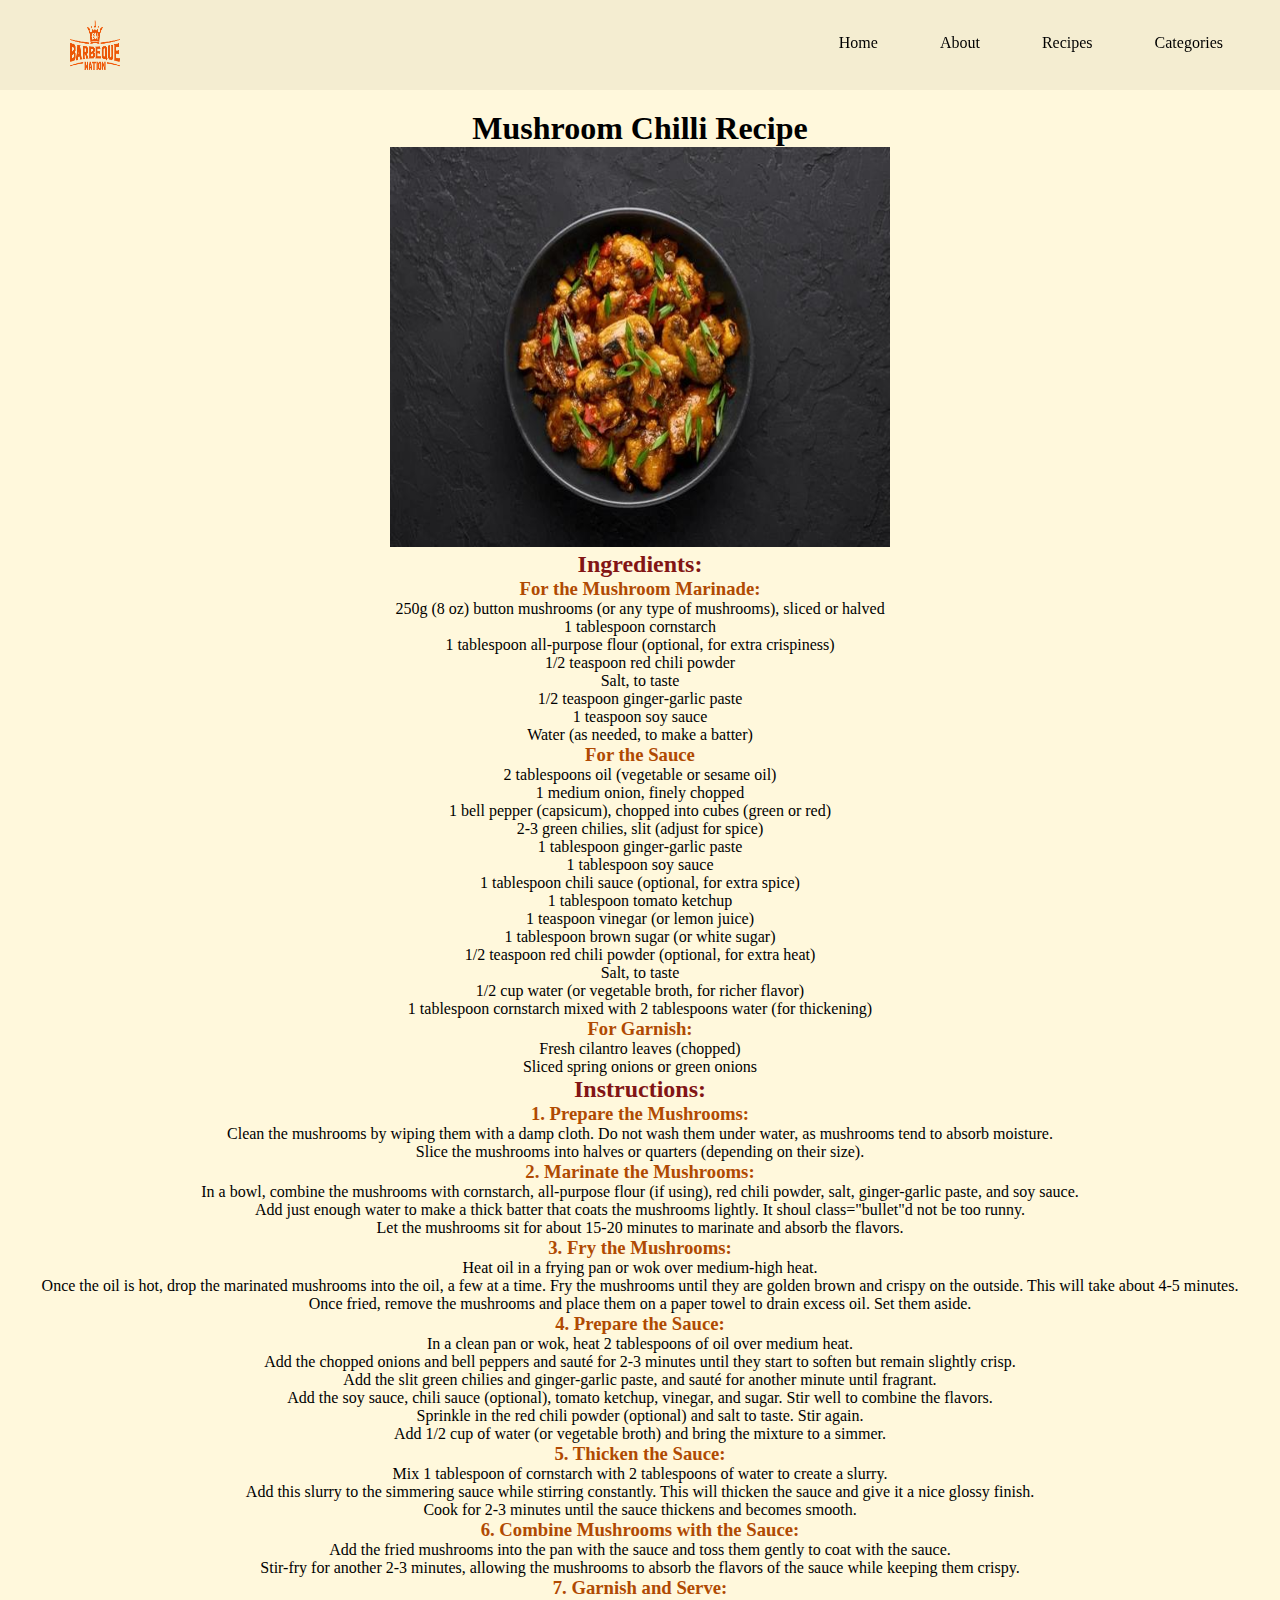
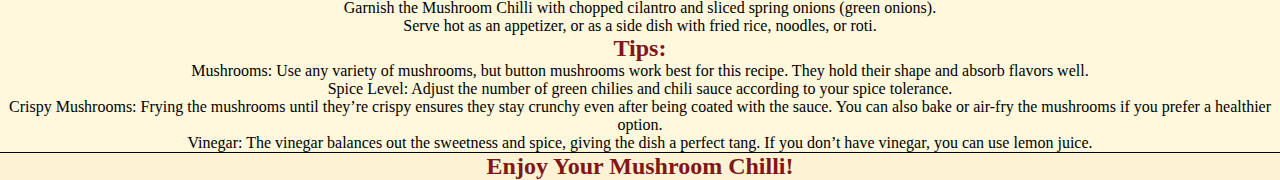
<file: mushroom_chilli.html>
<!DOCTYPE html>
<html lang="en">
<head>
    <meta charset="UTF-8">
    <meta name="viewport" content="width=device-width, initial-scale=1.0">
    <title>Mushroom_Chilli</title>
    <link rel="stylesheet" href="mushroom_chilli.css">
</head>
<body>
    <header>
        <nav>
            <img src="./photos/barbeque.png" alt="" id="img" style="width: 50px;height: 50px; margin-left: 50px;">

            <ul>
                <a href="index.html">Home</a>
                <a id="foods" href="about.html" >About</a>
                <a id="recipe" href="recipe.html">Recipes</a>
                <a id="category" href="category.html">Categories</a>

            </ul>
        </nav>
        </header>
    <h1>Mushroom Chilli Recipe</h1>
    <div>
        <img src="./photos/Mushroom_Chilli.jpeg" style="height: 400px; width: 500px;">
    </div>
    <h2>Ingredients:</h2>
    <h3>For the Mushroom Marinade:</h3>
    <ul class="bullet">
        <li>250g (8 oz) button mushrooms (or any type of mushrooms), sliced or halved</li>
        <li>1 tablespoon cornstarch</li>
        <li>1 tablespoon all-purpose flour (optional, for extra crispiness)</li>
        <li>1/2 teaspoon red chili powder</li>
        <li>Salt, to taste</li>
        <li>1/2 teaspoon ginger-garlic paste</li>
        <li>1 teaspoon soy sauce</li>
        <li>Water (as needed, to make a batter)</li>
    </ul class="bullet">
    <h3>For the Sauce</h3>
    <ul class="bullet">
        <li>2 tablespoons oil (vegetable or sesame oil)</li>
        <li>1 medium onion, finely chopped</li>
        <li>1 bell pepper (capsicum), chopped into cubes (green or red)</li>
        <li>2-3 green chilies, slit (adjust for spice)</li>
        <li>1 tablespoon ginger-garlic paste</li>
        <li>1 tablespoon soy sauce</li>
        <li>1 tablespoon chili sauce (optional, for extra spice)</li>
        <li>1 tablespoon tomato ketchup</li>
        <li>1 teaspoon vinegar (or lemon juice)</li>
        <li>1 tablespoon brown sugar (or white sugar)</li>
        <li>1/2 teaspoon red chili powder (optional, for extra heat)</li>
        <li>Salt, to taste</li>
        <li>1/2 cup water (or vegetable broth, for richer flavor)</li>
        <li>1 tablespoon cornstarch mixed with 2 tablespoons water (for thickening)</li>
    </ul class="bullet">
    <h3>For Garnish:</h3>
    <ul class="bullet">
        <li>Fresh cilantro leaves (chopped)</li>
        <li>Sliced spring onions or green onions</li>
    </ul class="bullet">
    <h2>Instructions:</h2>
    <h3>1. Prepare the Mushrooms:</h3>
    <ul class="bullet">
        <li>Clean the mushrooms by wiping them with a damp cloth. Do not wash them under water, as mushrooms tend to absorb moisture.</li>
        <li>Slice the mushrooms into halves or quarters (depending on their size).</li>
    </ul class="bullet">
    <h3>2. Marinate the Mushrooms:</h3>
    <ul class="bullet">
        <li>In a bowl, combine the mushrooms with cornstarch, all-purpose flour (if using), red chili powder, salt, ginger-garlic paste, and soy sauce.</li>
        <li>Add just enough water to make a thick batter that coats the mushrooms lightly. It shoul class="bullet"d not be too runny.</li>
        <li>Let the mushrooms sit for about 15-20 minutes to marinate and absorb the flavors.</li>
    </ul class="bullet">
    <h3>3. Fry the Mushrooms:</h3>
    <ul class="bullet">
        <li>Heat oil in a frying pan or wok over medium-high heat.</li>
        <li>Once the oil is hot, drop the marinated mushrooms into the oil, a few at a time. Fry the mushrooms until they are golden brown and crispy on the outside. This will take about 4-5 minutes.</li>
        <li>Once fried, remove the mushrooms and place them on a paper towel to drain excess oil. Set them aside.</li>
    </ul class="bullet">
    <h3>4. Prepare the Sauce:</h3>
    <ul class="bullet">
        <li>In a clean pan or wok, heat 2 tablespoons of oil over medium heat.</li>
        <li>Add the chopped onions and bell peppers and sauté for 2-3 minutes until they start to soften but remain slightly crisp.</li>
        <li>Add the slit green chilies and ginger-garlic paste, and sauté for another minute until fragrant.</li>
        <li>Add the soy sauce, chili sauce (optional), tomato ketchup, vinegar, and sugar. Stir well to combine the flavors.</li>
        <li>Sprinkle in the red chili powder (optional) and salt to taste. Stir again.</li>
        <li>Add 1/2 cup of water (or vegetable broth) and bring the mixture to a simmer.</li>
    </ul class="bullet">
    <h3>5. Thicken the Sauce:</h3>
    <ul class="bullet">
        <li>Mix 1 tablespoon of cornstarch with 2 tablespoons of water to create a slurry.</li>
        <li>Add this slurry to the simmering sauce while stirring constantly. This will thicken the sauce and give it a nice glossy finish.</li>
        <li>Cook for 2-3 minutes until the sauce thickens and becomes smooth.</li>
    </ul class="bullet">
    <h3>6. Combine Mushrooms with the Sauce:</h3>
    <ul class="bullet">
        <li>Add the fried mushrooms into the pan with the sauce and toss them gently to coat with the sauce.</li>
        <li>Stir-fry for another 2-3 minutes, allowing the mushrooms to absorb the flavors of the sauce while keeping them crispy.</li>
    </ul class="bullet">
    <h3>7. Garnish and Serve:</h3>
    <ul class="bullet">
        <li>Garnish the Mushroom Chilli with chopped cilantro and sliced spring onions (green onions).</li>
        <li>Serve hot as an appetizer, or as a side dish with fried rice, noodles, or roti.</li>
    </ul class="bullet">

    <h2>Tips:</h2>
    <ul class="bullet">
        <li>Mushrooms: Use any variety of mushrooms, but button mushrooms work best for this recipe. They hold their shape and absorb flavors well.</li>
        <li>Spice Level: Adjust the number of green chilies and chili sauce according to your spice tolerance.</li>
        <li>Crispy Mushrooms: Frying the mushrooms until they’re crispy ensures they stay crunchy even after being coated with the sauce. You can also bake or air-fry the mushrooms if you prefer a healthier option.</li>
        <li>Vinegar: The vinegar balances out the sweetness and spice, giving the dish a perfect tang. If you don’t have vinegar, you can use lemon juice.</li>
    </ul>
    <footer style="border-top: 1px solid black; background-color: rgba(249, 222, 189, 0.22); margin:0px; padding: 0px;">
        <h2>Enjoy Your Mushroom Chilli!</h2>
    </footer>
</body>
</html>
</file>
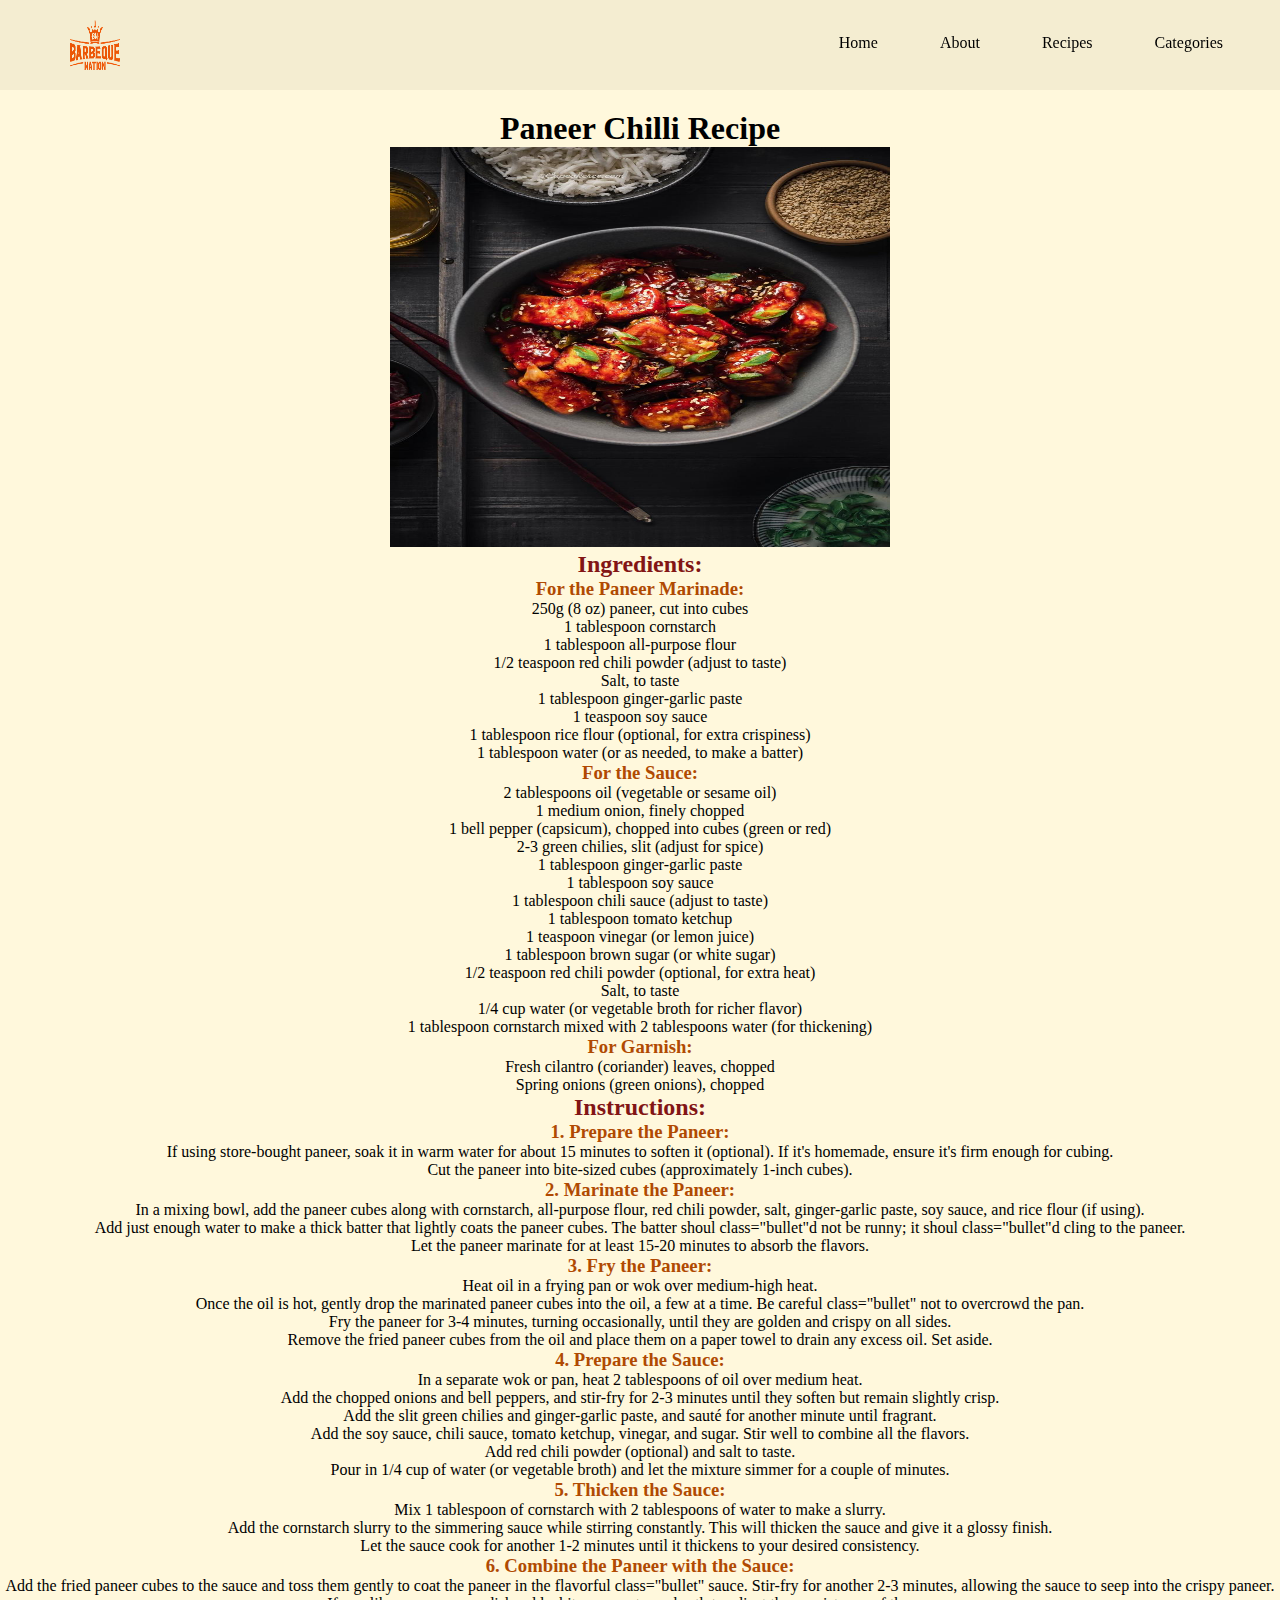
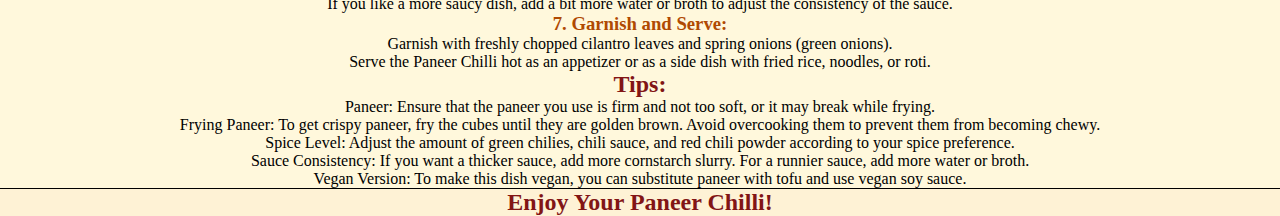
<file: panner_chilli.html>
<!DOCTYPE html>
<html lang="en">
<head>
    <meta charset="UTF-8">
    <meta name="viewport" content="width=device-width, initial-scale=1.0">
    <title>Panner_Chillli</title>
    <link rel="stylesheet" href="panner _chilli.css">
</head>
<body>
    <header>
        <nav>
            <img src="./photos/barbeque.png" alt="" id="img" style="width: 50px;height: 50px; margin-left: 50px;">

            <ul>
                <a href="index.html">Home</a>
                <a id="foods" href="about.html" >About</a>
                <a id="recipe" href="recipe.html">Recipes</a>
                <a id="category" href="category.html">Categories</a>

            </ul>
        </nav>
        </header>
    <h1>Paneer Chilli Recipe</h1>
    <div>
        <img src="./photos/Panner_Chillli.jpeg" style="height: 400px;width: 500px;">
    </div>
    <h2>Ingredients:</h2>
    <h3>For the Paneer Marinade:</h3>
    <ul class="bullet">
        <li>250g (8 oz) paneer, cut into cubes</li>
        <li>1 tablespoon cornstarch</li>
        <li>1 tablespoon all-purpose flour</li>
        <li>1/2 teaspoon red chili powder (adjust to taste)</li>
        <li>Salt, to taste</li>
        <li>1 tablespoon ginger-garlic paste</li>
        <li>1 teaspoon soy sauce</li>
        <li>1 tablespoon rice flour (optional, for extra crispiness)</li>
        <li>1 tablespoon water (or as needed, to make a batter)</li>
    </ul class="bullet">
    <h3>For the Sauce:</h3>
    <ul class="bullet">
        <li>2 tablespoons oil (vegetable or sesame oil)</li>
        <li>1 medium onion, finely chopped</li>
        <li>1 bell pepper (capsicum), chopped into cubes (green or red)</li>
        <li>2-3 green chilies, slit (adjust for spice)</li>
        <li>1 tablespoon ginger-garlic paste</li>
        <li>1 tablespoon soy sauce</li>
        <li>1 tablespoon chili sauce (adjust to taste)</li>
        <li>1 tablespoon tomato ketchup</li>
        <li>1 teaspoon vinegar (or lemon juice)</li>
        <li>1 tablespoon brown sugar (or white sugar)</li>
        <li>1/2 teaspoon red chili powder (optional, for extra heat)</li>
        <li>Salt, to taste</li>
        <li>1/4 cup water (or vegetable broth for richer flavor)</li>
        <li>1 tablespoon cornstarch mixed with 2 tablespoons water (for thickening)</li>
    </ul class="bullet">
    <h3>For Garnish:</h3>
    <ul class="bullet">
        <li>Fresh cilantro (coriander) leaves, chopped</li>
        <li>Spring onions (green onions), chopped</li>
    </ul class="bullet">
    <h2>Instructions:</h2>
    <h3>1. Prepare the Paneer:</h3>
    <ul class="bullet">
        <li>If using store-bought paneer, soak it in warm water for about 15 minutes to soften it (optional). If it's homemade, ensure it's firm enough for cubing.</li>
        <li>Cut the paneer into bite-sized cubes (approximately 1-inch cubes).</li>
    </ul class="bullet">
    <h3>2. Marinate the Paneer:</h3>
    <ul class="bullet">
        <li>In a mixing bowl, add the paneer cubes along with cornstarch, all-purpose flour, red chili powder, salt, ginger-garlic paste, soy sauce, and rice flour (if using).</li>
        <li>Add just enough water to make a thick batter that lightly coats the paneer cubes. The batter shoul class="bullet"d not be runny; it shoul class="bullet"d cling to the paneer.</li>
        <li>Let the paneer marinate for at least 15-20 minutes to absorb the flavors.</li>
    </ul class="bullet">
    <h3>3. Fry the Paneer:</h3>
    <ul class="bullet">
        <li>Heat oil in a frying pan or wok over medium-high heat.</li>
        <li>Once the oil is hot, gently drop the marinated paneer cubes into the oil, a few at a time. Be careful class="bullet" not to overcrowd the pan.</li>
        <li>Fry the paneer for 3-4 minutes, turning occasionally, until they are golden and crispy on all sides.</li>
        <li>Remove the fried paneer cubes from the oil and place them on a paper towel to drain any excess oil. Set aside.</li>
    </ul class="bullet">
    <h3>4. Prepare the Sauce:</h3>
    <ul class="bullet">
        <li>In a separate wok or pan, heat 2 tablespoons of oil over medium heat.</li>
        <li>Add the chopped onions and bell peppers, and stir-fry for 2-3 minutes until they soften but remain slightly crisp.</li>
        <li>Add the slit green chilies and ginger-garlic paste, and sauté for another minute until fragrant.</li>
        <li>Add the soy sauce, chili sauce, tomato ketchup, vinegar, and sugar. Stir well to combine all the flavors.</li>
        <li>Add red chili powder (optional) and salt to taste.</li>
        <li>Pour in 1/4 cup of water (or vegetable broth) and let the mixture simmer for a couple of minutes.</li>
    </ul class="bullet">
    <h3>5. Thicken the Sauce:</h3>
    <ul class="bullet">
        <li>Mix 1 tablespoon of cornstarch with 2 tablespoons of water to make a slurry.</li>
        <li>Add the cornstarch slurry to the simmering sauce while stirring constantly. This will thicken the sauce and give it a glossy finish.</li>
        <li>Let the sauce cook for another 1-2 minutes until it thickens to your desired consistency.</li>
    </ul class="bullet">
    <h3>6. Combine the Paneer with the Sauce:</h3>
    <ul class="bullet">
        <li>Add the fried paneer cubes to the sauce and toss them gently to coat the paneer in the flavorful class="bullet" sauce. Stir-fry for another 2-3 minutes, allowing the sauce to seep into the crispy paneer.</li>
        <li>If you like a more saucy dish, add a bit more water or broth to adjust the consistency of the sauce.</li>
    </ul class="bullet">
    <h3>7. Garnish and Serve:</h3>
    <ul class="bullet">
        <li>Garnish with freshly chopped cilantro leaves and spring onions (green onions).</li>
        <li>Serve the Paneer Chilli hot as an appetizer or as a side dish with fried rice, noodles, or roti.</li>
    </ul class="bullet">
    <h2>Tips:</h2>
    <ul class="bullet">
        <li>Paneer: Ensure that the paneer you use is firm and not too soft, or it may break while frying.</li>
        <li>Frying Paneer: To get crispy paneer, fry the cubes until they are golden brown. Avoid overcooking them to prevent them from becoming chewy.</li>
        <li>Spice Level: Adjust the amount of green chilies, chili sauce, and red chili powder according to your spice preference.</li>
        <li>Sauce Consistency: If you want a thicker sauce, add more cornstarch slurry. For a runnier sauce, add more water or broth.</li>
        <li>Vegan Version: To make this dish vegan, you can substitute paneer with tofu and use vegan soy sauce.</li>
    </ul>
    <footer style="border-top: 1px solid black; background-color: rgba(249, 222, 189, 0.22); margin:0px; padding: 0px;">
        <h2>Enjoy Your Paneer Chilli!</h2>
    </footer>
</body>
</html>
</file>
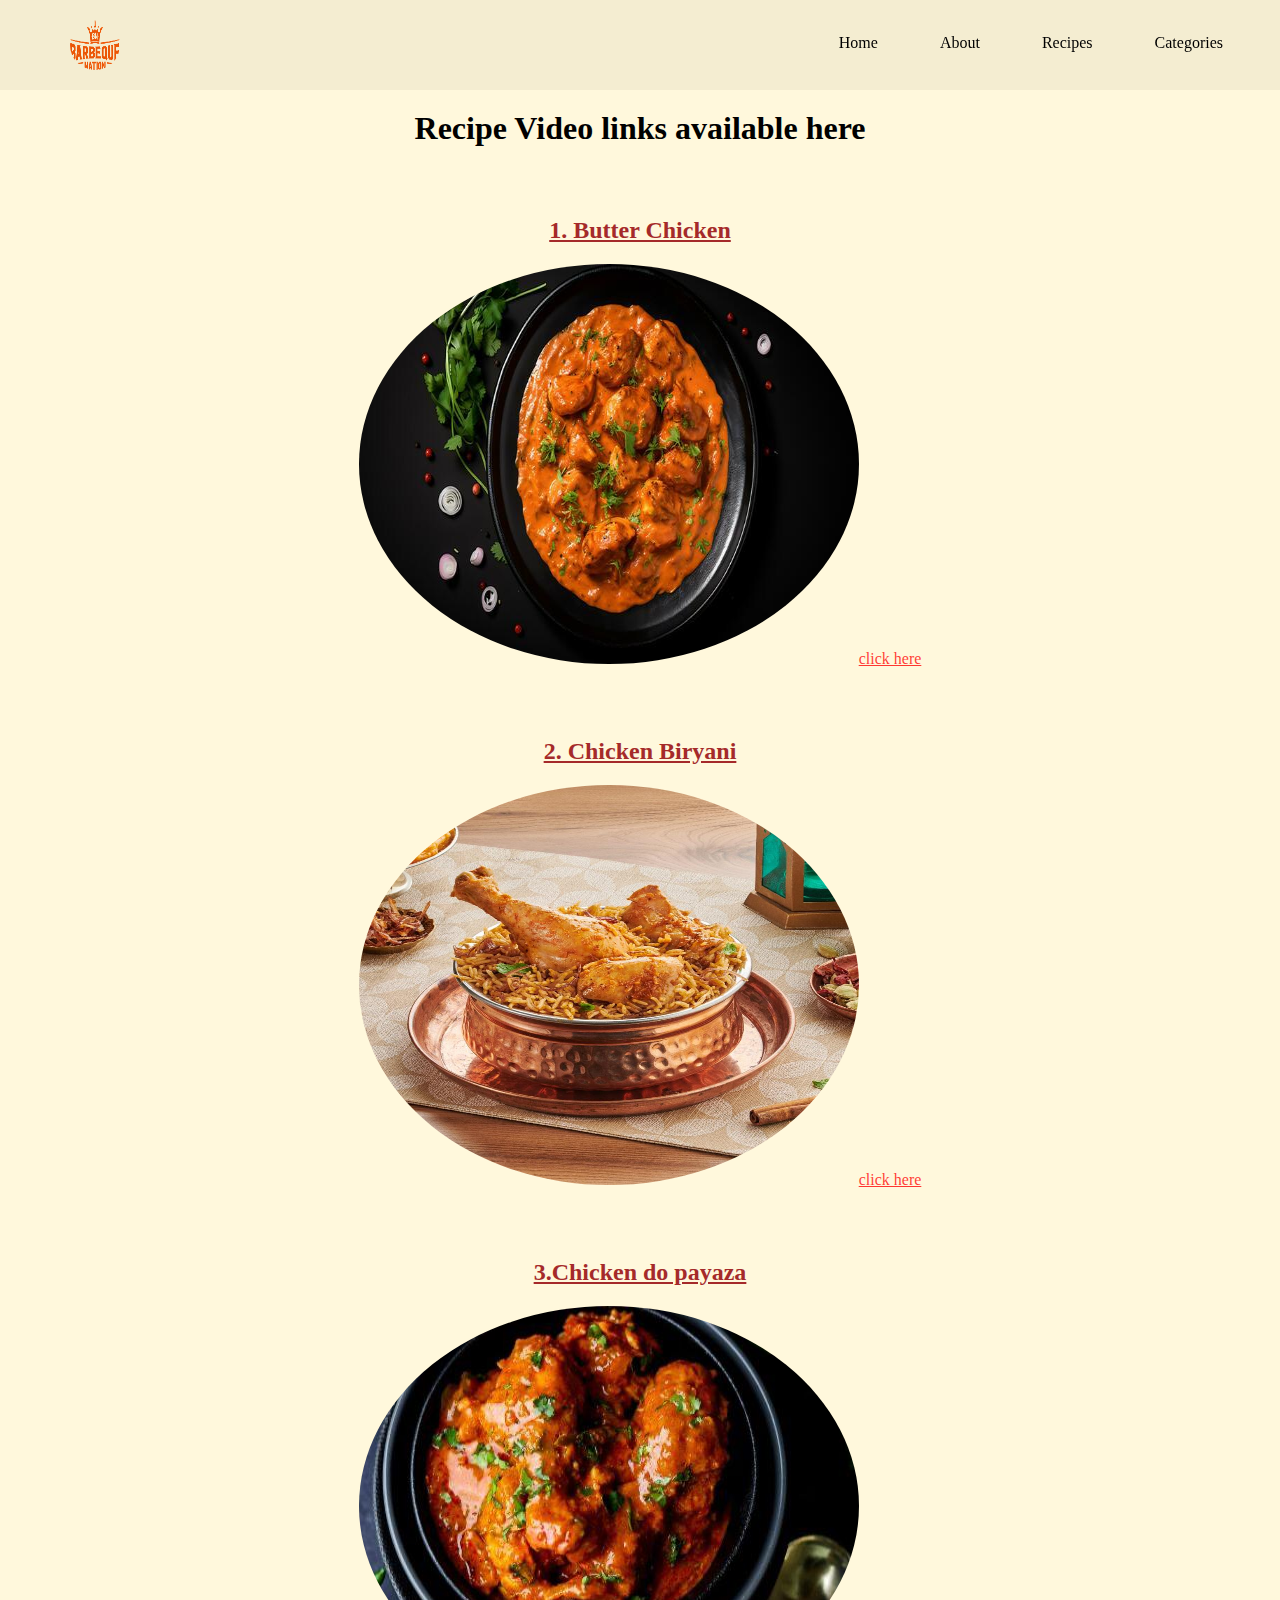
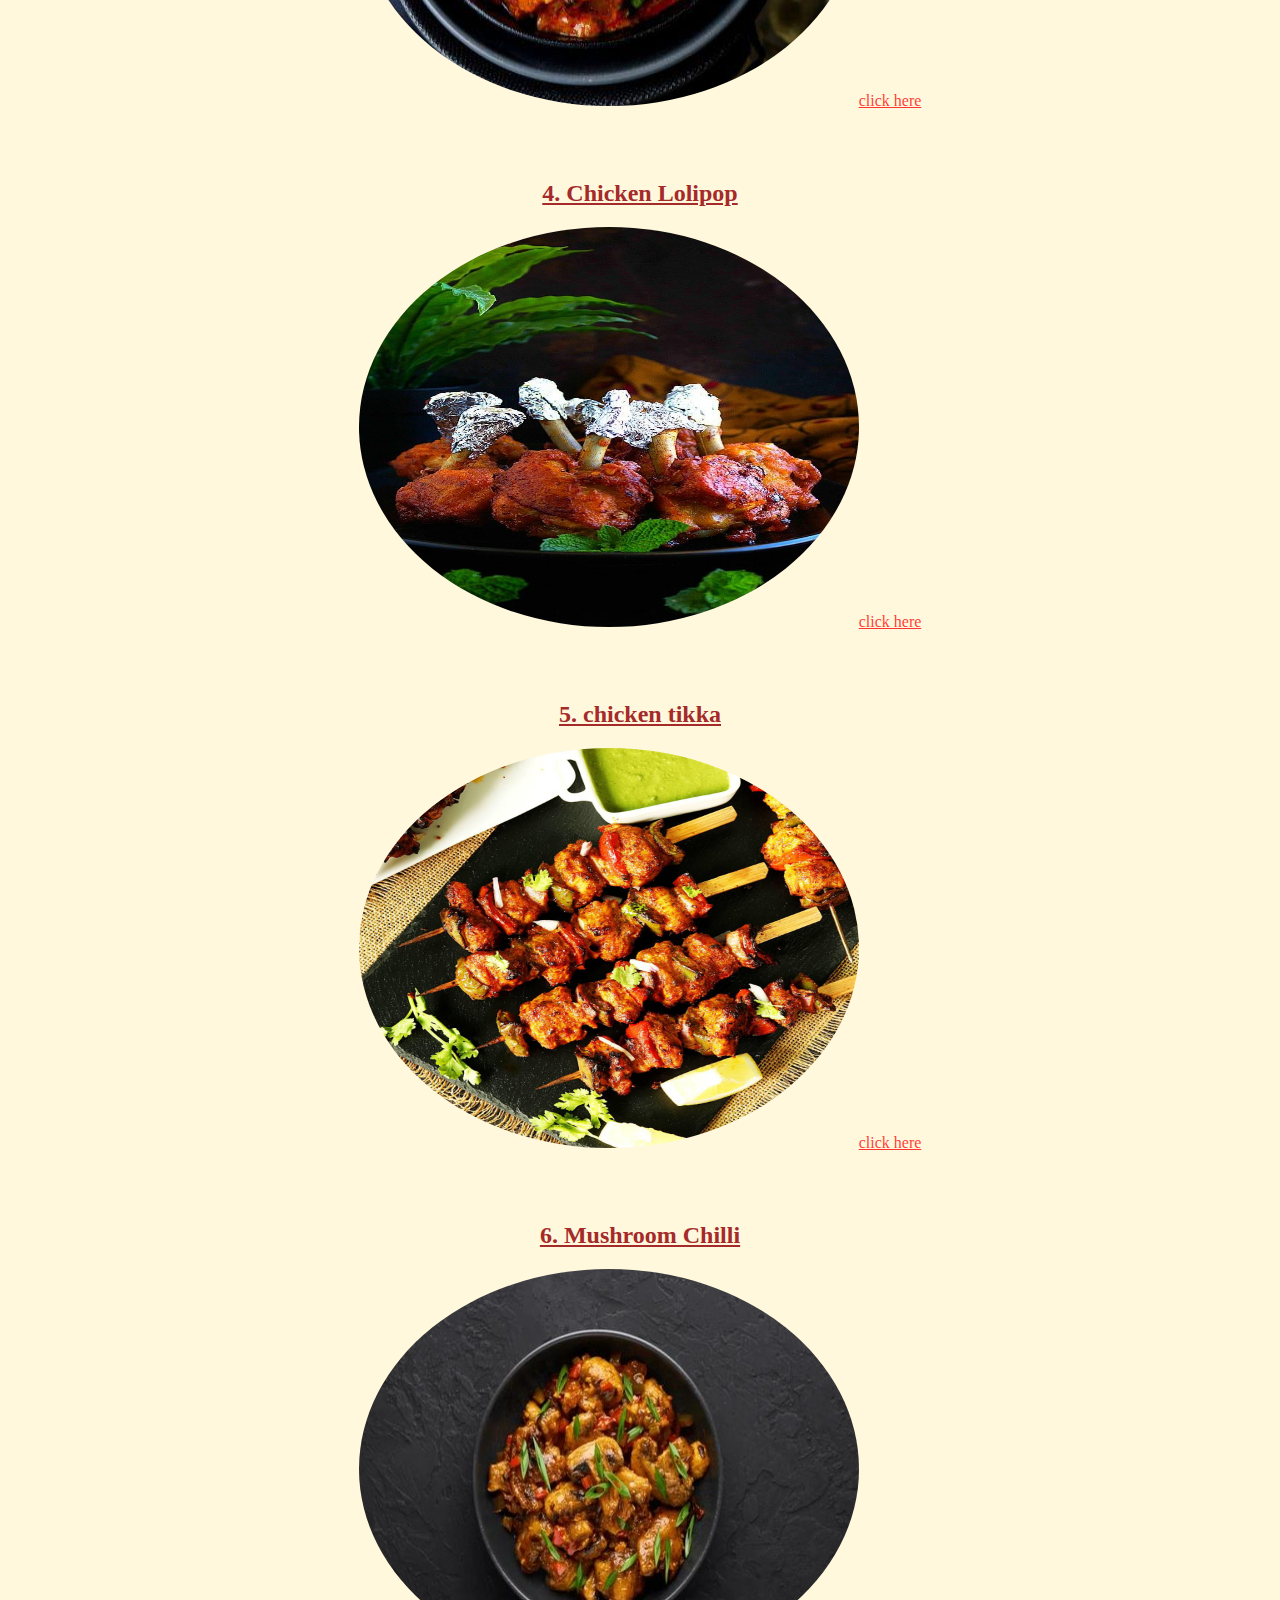
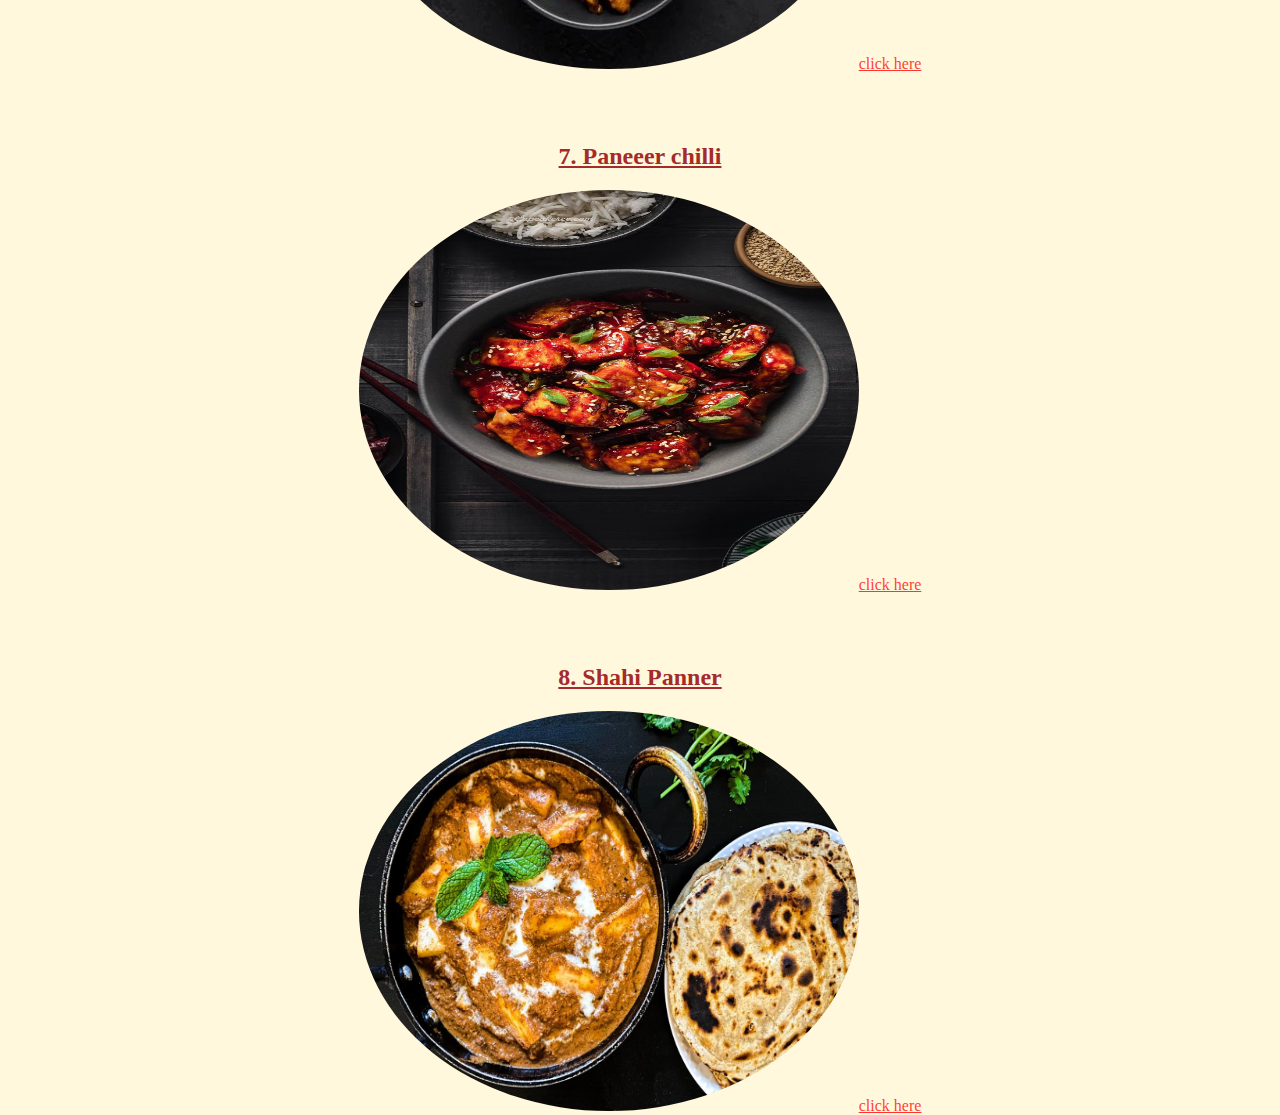
<file: recipe.html>
<!DOCTYPE html>
<html lang="en">
<head>
    <meta charset="UTF-8">
    <meta name="viewport" content="width=device-width, initial-scale=1.0">
    <title>Recipe</title>
    <link rel="stylesheet" href="recipe.css">
</head>
<body>
    <header>
        <nav>
            <img src="./photos/barbeque.png" alt="" id="img" style="width: 50px;height: 50px; margin-left: 50px;">

            <ul>
                <a href="index.html">Home</a>
                <a id="foods" href="about.html" >About</a>
                <a id="recipe" href="recipe.html">Recipes</a>
                <a id="category" href="category.html">Categories</a>

            </ul>
        </nav>
        </header>
    <div>
    <h1>Recipe Video links available here</h1>

        <h2>1. Butter Chicken</h2>
        <a href="https://youtu.be/a03U45jFxOI?si=fT2qK5GGtqm8qcCM"><img src="./photos/Butter_Chicken.jpeg">click here</a>
        <h2>2. Chicken Biryani</h2>
        <a href="https://youtu.be/95BCU1n268w?si=qXDqCIhGBEsi0agP"><img src="./photos/Chicken_Biryani.jpeg">click here</a>
        <h2>3.Chicken do payaza</h2>
        <a href="https://youtu.be/z7S3AwHcoTU?si=Qg5wj3ipycnFmDdv"><img src="./photos/Chicken_do_payaza.jpeg">click here</a>
        <h2>4. Chicken Lolipop</h2>
        <a href="https://youtu.be/lXbLQ1CQlxQ?si=_WP4dSNeRHr9rcmx"><img src="./photos/Chicken_Lolipop.jpeg">click here</a>
        <h2>5. chicken tikka</h2>
        <a href="https://youtu.be/Dr_N2WbYM94?si=wfiX1Y-mxs1GlUBw"><img src="./photos/Chicken_Tikka.jpeg">click here</a>
        <h2>6. Mushroom Chilli</h2>
        <a href="https://youtu.be/qn9OEN9vFmw?si=EjDyFGAqdifIGOA_"><img src="./photos/Mushroom_Chilli.jpeg">click here</a>
        <h2>7. Paneeer chilli</h2>
        <a href="https://youtu.be/S9fskL5M9as?si=Y12Ag3wjKXxHgkBw"><img src="./photos/Panner_Chillli.jpeg">click here</a>
        <h2>8. Shahi Panner</h2>
        <a href="https://youtu.be/T9hQV22Uezw?si=vjvvDjx8xo9c47PF"><img src="./photos/Shahi_Panner.jpeg">click here</a>
    </div>

</body>
</html>
</file>
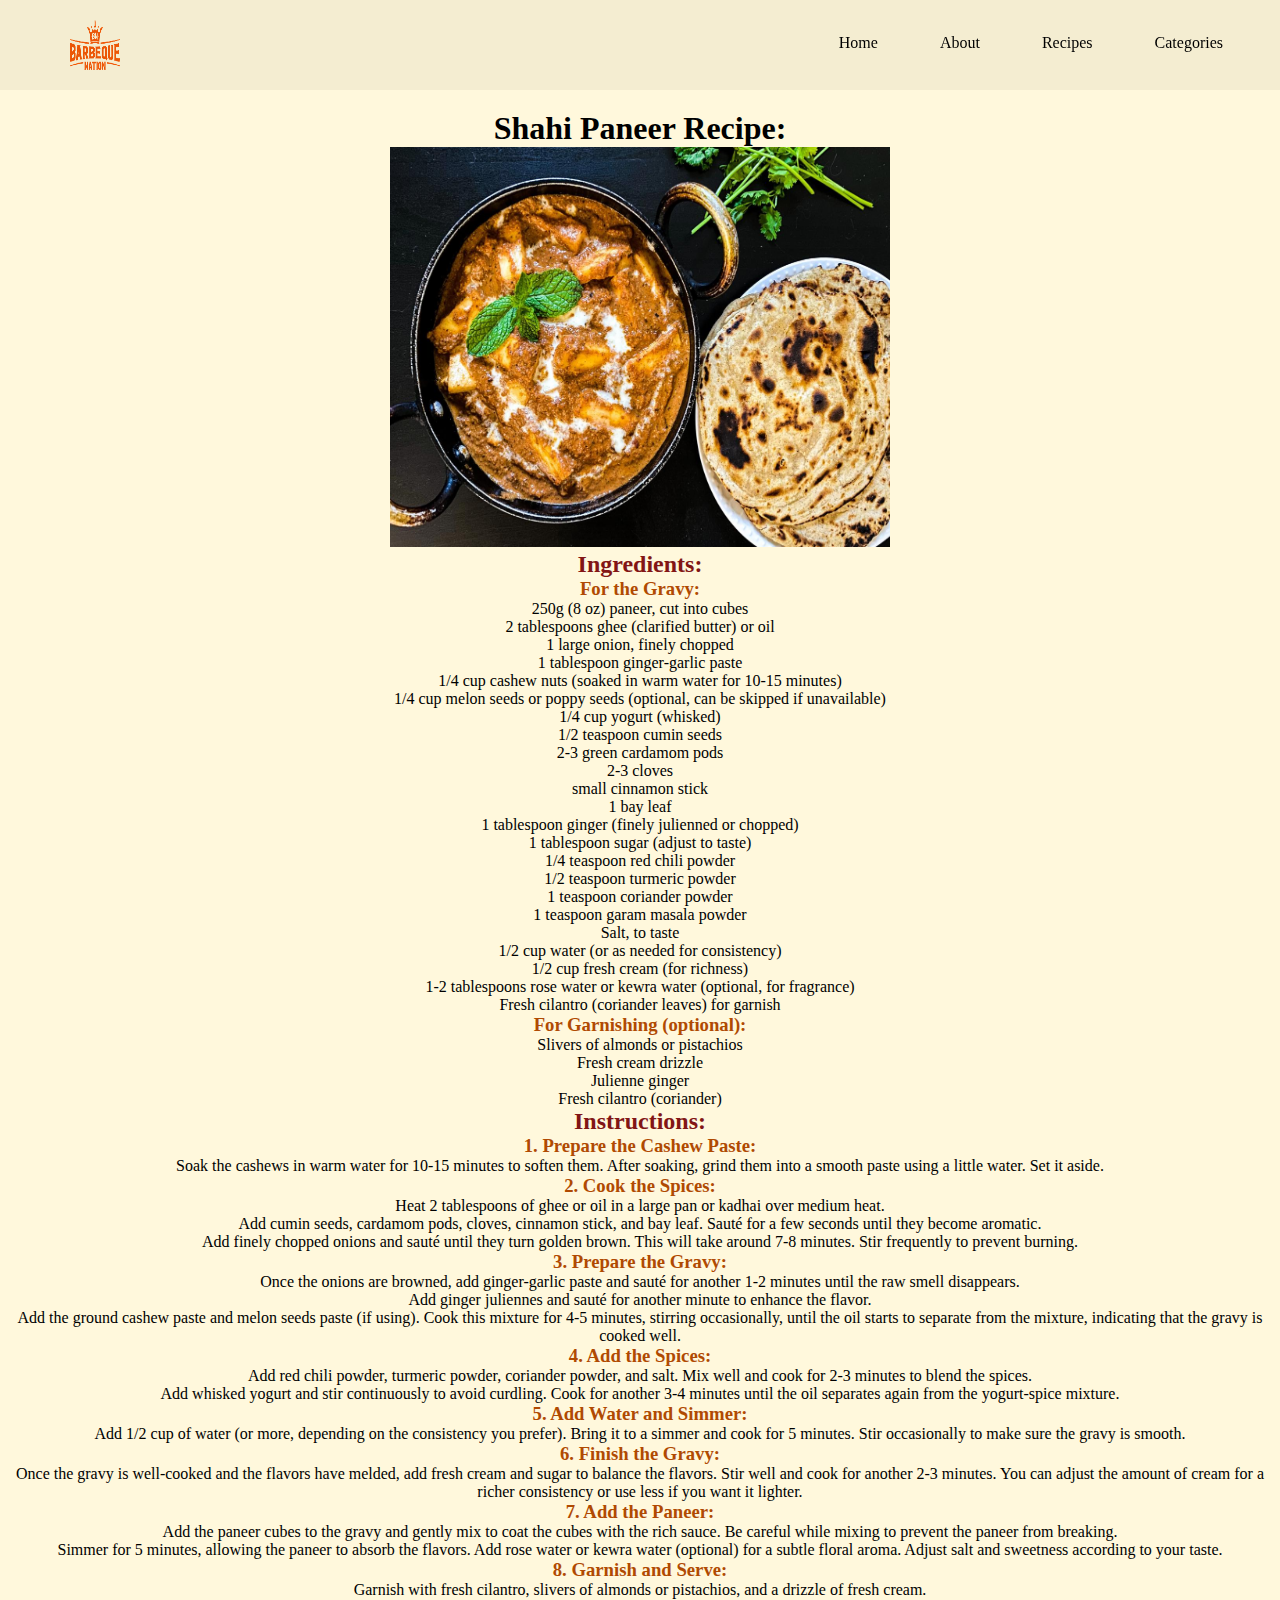
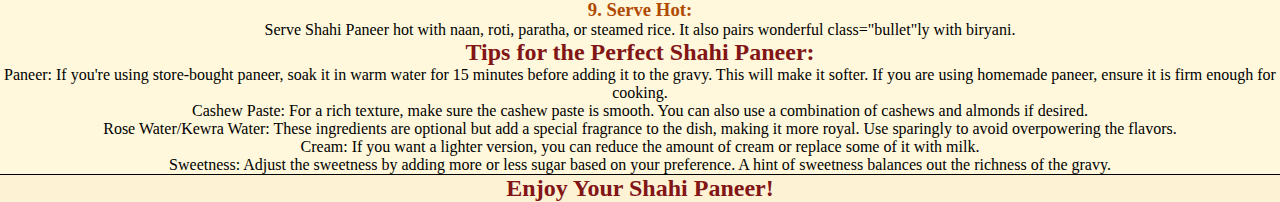
<file: shahi_panner.html>
<!DOCTYPE html>
<html lang="en">
<head>
    <meta charset="UTF-8">
    <meta name="viewport" content="width=device-width, initial-scale=1.0">
    <title>Shahi_Panner</title>
    <link rel="stylesheet" href="shahi_panner.css">
</head>
<body>
    <header>
        <nav>
            <img src="./photos/barbeque.png" alt="" id="img" style="width: 50px;height: 50px; margin-left: 50px;">

            <ul>
                <a href="index.html">Home</a>
                <a id="foods" href="about.html" >About</a>
                <a id="recipe" href="recipe.html">Recipes</a>
                <a id="category" href="category.html">Categories</a>

            </ul>
        </nav>
        </header>
    <h1>Shahi Paneer Recipe:</h1>
    <div>
        <img src="./photos/Shahi_Panner.jpeg" style="height: 400px;width: 500px;">
    </div>
    <h2>Ingredients:</h2>
    <h3>For the Gravy:</h3>
    <ul class="bullet">
        <li>250g (8 oz) paneer, cut into cubes</li>
        <li>2 tablespoons ghee (clarified butter) or oil</li>
        <li>1 large onion, finely chopped</li>
        <li>1 tablespoon ginger-garlic paste</li>
        <li>1/4 cup cashew nuts (soaked in warm water for 10-15 minutes)</li>
        <li>1/4 cup melon seeds or poppy seeds (optional, can be skipped if unavailable)</li>
        <li>1/4 cup yogurt (whisked)</li>
        <li>1/2 teaspoon cumin seeds</li>
        <li>2-3 green cardamom pods</li>
        <li>2-3 cloves</li>
        <li> small cinnamon stick</li>
        <li>1 bay leaf</li>
        <li>1 tablespoon ginger (finely julienned or chopped)</li>
        <li>1 tablespoon sugar (adjust to taste)</li>
        <li>1/4 teaspoon red chili powder</li>
        <li>1/2 teaspoon turmeric powder</li>
        <li>1 teaspoon coriander powder</li>
        <li>1 teaspoon garam masala powder</li>
        <li>Salt, to taste</li>
        <li>1/2 cup water (or as needed for consistency)</li>
        <li>1/2 cup fresh cream (for richness)</li>
        <li>1-2 tablespoons rose water or kewra water (optional, for fragrance)</li>
        <li>Fresh cilantro (coriander leaves) for garnish</li>
    </ul class="bullet">
    <h3>For Garnishing (optional):</h3>
    <ul class="bullet">
        <li>Slivers of almonds or pistachios</li>
        <li>Fresh cream drizzle</li>
        <li>Julienne ginger</li>
        <li>Fresh cilantro (coriander)</li>
    </ul class="bullet">
    <h2>Instructions:</h2>
    <h3>1. Prepare the Cashew Paste:</h3>
    <ul class="bullet">
        <li>Soak the cashews in warm water for 10-15 minutes to soften them. After soaking, grind them into a smooth paste using a little water. Set it aside.</li>
    </ul class="bullet">
    <h3>2. Cook the Spices:</h3>
    <ul class="bullet">
        <li>Heat 2 tablespoons of ghee or oil in a large pan or kadhai over medium heat.</li>
        <li>Add cumin seeds, cardamom pods, cloves, cinnamon stick, and bay leaf. Sauté for a few seconds until they become aromatic.</li>
        <li>Add finely chopped onions and sauté until they turn golden brown. This will take around 7-8 minutes. Stir frequently to prevent burning.</li>
    </ul class="bullet">
    <h3>3. Prepare the Gravy:</h3>
    <ul class="bullet">
        <li>Once the onions are browned, add ginger-garlic paste and sauté for another 1-2 minutes until the raw smell disappears.</li>
        <li>Add ginger juliennes and sauté for another minute to enhance the flavor.</li>
        <li>Add the ground cashew paste and melon seeds paste (if using). Cook this mixture for 4-5 minutes, stirring occasionally, until the oil starts to separate from the mixture, indicating that the gravy is cooked well.</li>
    </ul class="bullet">
    <h3>4. Add the Spices:</h3>
    <ul class="bullet">
        <li>Add red chili powder, turmeric powder, coriander powder, and salt. Mix well and cook for 2-3 minutes to blend the spices.</li>
        <li>Add whisked yogurt and stir continuously to avoid curdling. Cook for another 3-4 minutes until the oil separates again from the yogurt-spice mixture.</li>
    </ul class="bullet">
    <h3>5. Add Water and Simmer:</h3>
    <ul class="bullet">
        <li>Add 1/2 cup of water (or more, depending on the consistency you prefer). Bring it to a simmer and cook for 5 minutes. Stir occasionally to make sure the gravy is smooth.</li>
    </ul class="bullet">    
    <h3>6. Finish the Gravy:</h3>
    <ul class="bullet">
        <li>Once the gravy is well-cooked and the flavors have melded, add fresh cream and sugar to balance the flavors. Stir well and cook for another 2-3 minutes. You can adjust the amount of cream for a richer consistency or use less if you want it lighter.</li>
    </ul class="bullet">
    <h3>7. Add the Paneer:</h3>
    <ul class="bullet">
        <li>Add the paneer cubes to the gravy and gently mix to coat the cubes with the rich sauce. Be careful  while mixing to prevent the paneer from breaking.</li>
        <li>Simmer for 5 minutes, allowing the paneer to absorb the flavors. Add rose water or kewra water (optional) for a subtle floral aroma. Adjust salt and sweetness according to your taste.</li>
    </ul class="bullet">
    <h3>8. Garnish and Serve:</h3>
    <ul class="bullet">
        <li>Garnish with fresh cilantro, slivers of almonds or pistachios, and a drizzle of fresh cream.</li>
    </ul class="bullet">
    <h3>9. Serve Hot:</h3>
    <ul class="bullet">
        <li>Serve Shahi Paneer hot with naan, roti, paratha, or steamed rice. It also pairs wonderful class="bullet"ly with biryani.</li>
    </ul class="bullet">
    <h2>Tips for the Perfect Shahi Paneer:</h2>
    <ul class="bullet">
        <li>Paneer: If you're using store-bought paneer, soak it in warm water for 15 minutes before adding it to the gravy. This will make it softer. If you are using homemade paneer, ensure it is firm enough for cooking.</li>
        <li>Cashew Paste: For a rich texture, make sure the cashew paste is smooth. You can also use a combination of cashews and almonds if desired.</li>
        <li>Rose Water/Kewra Water: These ingredients are optional but add a special fragrance to the dish, making it more royal. Use sparingly to avoid overpowering the flavors.</li>
        <li>Cream: If you want a lighter version, you can reduce the amount of cream or replace some of it with milk.</li>
        <li>Sweetness: Adjust the sweetness by adding more or less sugar based on your preference. A hint of sweetness balances out the richness of the gravy.</li>
    </ul>
    </ul>
    <footer style="border-top: 1px solid black; background-color: rgba(249, 222, 189, 0.22); margin:0px; padding: 0px;">
        <h2>Enjoy Your Shahi Paneer!</h2>
    </footer>
</body>
</html>
</file>
<file: style.css>
#img{
    height: 40px;
    width: 36.33px;
    
}
* {
    margin: 0; 
    padding: 0;
}

#img{
    height: 40px;
    width: 36.33px;
    
}
nav {

    display: flex;
    justify-content: space-between;
    background-color:#e5ddc16b;
    padding: 20px;
    position: fixed;
    top: 0%;
    width: 100%;
    color: black;

}

nav ul {
    display: flex;
    margin-top: 8px;
    margin-right: 46px;
}

ul a {
    margin-inline: 31px;
    text-decoration: none;
    color: black;
    margin-top: 6px;
    cursor: pointer;

}

nav ul a:hover {
    border-bottom: 2px solid brown;
    font-weight: 600;
    color: brown;
}

ul button {
    width: 70px;
    height: 30px;
    background-color:cornsilk;
    border: none;
    font-size: 18px;
    outline: none;
    color: rgb(255, 255, 255);

    border-radius: 2px;
}

ul button:hover {
    border: 2px solid brown;
    background-color: transparent;
    cursor: pointer;
}

.recipe{
    width: 100%;
    padding: 100px 0px;
    background-color: cornsilk;
}
.recipe h2{
    color: rgb(94, 40, 10);
    font-size: 75px;
    text-transform: capitalize;
    margin-top: 0px;
    margin-bottom: 20px;
    text-align: center;
    font-family: 'Franklin Gothic Medium', 'Arial Narrow', Arial, sans-serif;
}
.box{
    display: flex;
    flex-wrap: wrap;
    align-items: center;
    justify-content: center;
}
.card{
    position: relative;
    width: 300px;
    height: 300px;
    margin: 10px;
    border: 1px solid #ccc;
    border-radius: 4px;
    box-shadow: 0 2px 4px rgba(0,0,0,0.1);
    overflow: hidden;
    color:maroon;
}
.main {
    border-bottom: 2px solid maroon;
    padding-bottom: 5px;
}
.item{
    height: 300px;
    width: 100%;
}

.container .btn {
    position: absolute;
  top: 90%;
  left: 75%;
  background-color: #bd2222;
  
  color: rgb(255, 255, 255);
  font-size: 10px;
  padding: 8px 8px;
  border: none;
  cursor: pointer;
  border-radius: 5px;
}
a{
    text-decoration: none;
    color: white;
}








.contact{
    display: flex;
    flex-wrap: wrap;
    justify-content: center;
    padding: 20px;
    background: #e5ddc1;
}
.contact-info,.contact-form{
    width: 100%;
    max-width: 400px;
    margin: 20px;
    text-align: center;
    color: #5c5f5d;
    font-size: 25px;
}
.contact-info h2, .contact-form h2{
    font-size: 24px;
    margin-bottom: 20px;
    color: #5c5f5d;
}
.contact-form form{
    text-align: center;
}
.contact-form label, 
.contact-form input , 
.contact-form textarea ,
 .contact-form button {
display: block;
width: 100%;
margin-bottom: 10px;
}
.contact-form button{
    background-color: #213032;
    color: #fff;
    text-decoration: none;
    border: 2px solid black;
    font-weight: bold;
    transform:.4s;
    padding: 10px 0px;
}
.contact-form button:hover{
    background-color: #97a2a3;
    color: #213032;
    border: 2px solid black;
    cursor: pointer;
}
.contact-form label{
    text-align: left;
    color: #edffef;
}
.contact-form input, .contact-form textarea{
    padding: 8px;
}
.contact-info p{
padding: 15px;
}
.social-icons{
    display: flex;
    justify-content: center;
    margin-top: 10px;
}

.social1:hover{
    color: #314e52;
    cursor: pointer;
}
footer{
    padding:1px ;
    background: #182f32;
}
footer h5{
    font-size: 25px;
    margin-top: 10px;
    text-align: center;
    color: #97a2a3;
}
.social1{height: 40px;
width: 40px;
margin: 8px;}
</file>
<file: about.css>
body{
    background-color: cornsilk;
}

#img{
    height: 40px;
    width: 36.33px;
    
}
* {
    margin: 0; 
    padding: 0;
}

#img{
    height: 40px;
    width: 36.33px;
    
}
nav {

    display: flex;
    justify-content: space-between;
    background-color:#e5ddc16b;
    padding: 20px;
    position: fixed;
    top: 0%;
    width: 100%;
    color: black;

}

nav ul {
    display: flex;
    margin-top: 8px;
    margin-right: 46px;
}

ul a {
    margin-inline: 31px;
    text-decoration: none;
    color: black;
    margin-top: 6px;
    cursor: pointer;

}

nav ul a:hover {
    border-bottom: 2px solid brown;
    font-weight: 600;
    color: brown;
}

ul button {
    width: 70px;
    height: 30px;
    background-color:cornsilk;
    border: none;
    font-size: 18px;
    outline: none;
    color: rgb(255, 255, 255);

    border-radius: 2px;
}

ul button:hover {
    border: 2px solid brown;
    background-color: transparent;
    cursor: pointer;
}

.about h1{
    color:#773105;
    font-size: 75px;
    text-transform: capitalize;
    margin-top: 0px;
    margin-bottom: 20px;
    text-align: center;
    padding-top: 150px;
    padding-bottom: 50px;
}
.text h4{
    color: #3f290a;
    letter-spacing: 3px;
    line-height: 28px;
    font-size: 18px;
    margin-bottom: 45px;
    text-align: center;
    padding-right: 200px;
    padding-left: 200px;
}
</file>
<file: butter_chicken.css>
body {
    background-color: cornsilk;
    margin-top: 110px;
}
#img{
    height: 40px;
    width: 36.33px;
    
}
* {
    margin: 0; 
    padding: 0;
}

#img{
    height: 40px;
    width: 36.33px;
    
}
nav {

    display: flex;
    justify-content: space-between;
    background-color:#e5ddc16b;
    padding: 20px;
    position: fixed;
    top: 0%;
    width: 100%;
    color: black;

}

nav ul {
    display: flex;
    margin-top: 8px;
    margin-right: 46px;
}

ul a {
    margin-inline: 31px;
    text-decoration: none;
    color: black;
    margin-top: 6px;
    cursor: pointer;

}

nav ul a:hover {
    border-bottom: 2px solid brown;
    font-weight: 600;
    color: brown;
}

ul button {
    width: 70px;
    height: 30px;
    background-color:cornsilk;
    border: none;
    font-size: 18px;
    outline: none;
    color: rgb(255, 255, 255);

    border-radius: 2px;
}

ul button:hover {
    border: 2px solid brown;
    background-color: transparent;
    cursor: pointer;
}

ul.bullet{
    text-align: center;
    list-style-type: none;
    
    }


div{
    text-align: center;
}
h1{
    text-align: center;}

 
h2{
    text-align: center;
    color: rgb(130, 21, 21);
}
h3{
    text-align: center;
    color: rgb(176, 74, 2);
}
</file>
<file: category.css>
body {
    background-color: cornsilk;
    margin-top: 130px;
}
#img{
    height: 40px;
    width: 36.33px;
    
}
* {
    margin: 0; 
    padding: 0;
}

#img{
    height: 40px;
    width: 36.33px;
    
}
nav {

    display: flex;
    justify-content: space-between;
    background-color:#e5ddc16b;
    padding: 20px;
    position: fixed;
    top: 0%;
    width: 100%;
    color: black;

}

nav ul {
    display: flex;
    margin-top: 8px;
    margin-right: 46px;
}

ul a {
    margin-inline: 31px;
    text-decoration: none;
    color: black;
    margin-top: 6px;
    cursor: pointer;

}

nav ul a:hover {
    border-bottom: 2px solid brown;
    font-weight: 600;
    color: brown;
}

ul button {
    width: 70px;
    height: 30px;
    background-color:cornsilk;
    border: none;
    font-size: 18px;
    outline: none;
    color: rgb(255, 255, 255);

    border-radius: 2px;
}

ul button:hover {
    border: 2px solid brown;
    background-color: transparent;
    cursor: pointer;
}

img {
    height: 35px;
    width: 35px;
    padding: 5px;
    margin: 5px;
}

h1 {
    margin-top: 9px;
    color: rgb(130, 21, 21);
}

.veg {
    display: flex;
    justify-content: flex-start;
    padding-left: -50px;

}

.non-veg {
    display: flex;
    justify-content: flex-start;
    padding-left: -50px;
}



.box {
    display: flex;
    justify-content:space-around;
    align-items:flex-start;
}


.beverage {
    display: flex;
    justify-content: space-evenly;
}





.list {

    font-size: 25px;

}

.list1 {

    font-size: 25px;
}
.list2 {

    font-size: 25px;
}
.dish {
    display: flex;
    justify-content: space-around;

}
</file>
<file: chicken_biryani.css>
body {
    background-color: cornsilk;
    margin-top: 110px;
}
#img{
    height: 40px;
    width: 36.33px;
    
}
* {
    margin: 0; 
    padding: 0;
}

#img{
    height: 40px;
    width: 36.33px;
    
}
nav {

    display: flex;
    justify-content: space-between;
    background-color:#e5ddc16b;
    padding: 20px;
    position: fixed;
    top: 0%;
    width: 100%;
    color: black;

}

nav ul {
    display: flex;
    margin-top: 8px;
    margin-right: 46px;
}

ul a {
    margin-inline: 31px;
    text-decoration: none;
    color: black;
    margin-top: 6px;
    cursor: pointer;

}

nav ul a:hover {
    border-bottom: 2px solid brown;
    font-weight: 600;
    color: brown;
}

ul button {
    width: 70px;
    height: 30px;
    background-color:cornsilk;
    border: none;
    font-size: 18px;
    outline: none;
    color: rgb(255, 255, 255);

    border-radius: 2px;
}

ul button:hover {
    border: 2px solid brown;
    background-color: transparent;
    cursor: pointer;
}

ul.bullet{
    text-align: center;
    list-style-type: none;
    
    }


div{
    text-align: center;
    
}
h1{
    text-align: center;}

 
h2{
    text-align: center;
    color: rgb(130, 21, 21);
}
h3{
    text-align: center;
    color: rgb(176, 74, 2);
}
</file>
<file: chicken_do_payaza.css>
body {
    background-color: cornsilk;
    margin-top: 110px;
}
#img{
    height: 40px;
    width: 36.33px;
    
}
* {
    margin: 0; 
    padding: 0;
}

#img{
    height: 40px;
    width: 36.33px;
    
}
nav {

    display: flex;
    justify-content: space-between;
    background-color:#e5ddc16b;
    padding: 20px;
    position: fixed;
    top: 0%;
    width: 100%;
    color: black;

}

nav ul {
    display: flex;
    margin-top: 8px;
    margin-right: 46px;
}

ul a {
    margin-inline: 31px;
    text-decoration: none;
    color: black;
    margin-top: 6px;
    cursor: pointer;

}

nav ul a:hover {
    border-bottom: 2px solid brown;
    font-weight: 600;
    color: brown;
}

ul button {
    width: 70px;
    height: 30px;
    background-color:cornsilk;
    border: none;
    font-size: 18px;
    outline: none;
    color: rgb(255, 255, 255);

    border-radius: 2px;
}

ul button:hover {
    border: 2px solid brown;
    background-color: transparent;
    cursor: pointer;
}

ul.bullet{
    text-align: center;
    list-style-type: none;
    
    }


div{
    text-align: center;
    
}
h1{
    text-align: center;}

 
h2{
    text-align: center;
    color: rgb(130, 21, 21);
}
h3{
    text-align: center;
    color: rgb(176, 74, 2);
}
</file>
<file: chicken_lolipop.css>
body {
    background-color: cornsilk;
    margin-top: 110px;
}

#img{
    height: 40px;
    width: 36.33px;
    
}
* {
    margin: 0; 
    padding: 0;
}

#img{
    height: 40px;
    width: 36.33px;
    
}
nav {

    display: flex;
    justify-content: space-between;
    background-color:#e5ddc16b;
    padding: 20px;
    position: fixed;
    top: 0%;
    width: 100%;
    color: black;

}

nav ul {
    display: flex;
    margin-top: 8px;
    margin-right: 46px;
}

ul a {
    margin-inline: 31px;
    text-decoration: none;
    color: black;
    margin-top: 6px;
    cursor: pointer;

}

nav ul a:hover {
    border-bottom: 2px solid brown;
    font-weight: 600;
    color: brown;
}

ul button {
    width: 70px;
    height: 30px;
    background-color:cornsilk;
    border: none;
    font-size: 18px;
    outline: none;
    color: rgb(255, 255, 255);

    border-radius: 2px;
}

ul button:hover {
    border: 2px solid brown;
    background-color: transparent;
    cursor: pointer;
}

ul.bullet{
    text-align: center;
    list-style-type: none;
    
    }


div{
    text-align: center;
    
}
h1{
    text-align: center;}

 
h2{
    text-align: center;
    color: rgb(130, 21, 21);
}
h3{
    text-align: center;
    color: rgb(176, 74, 2);
}
</file>
<file: chicken_tikka.css>
body {
    background-color: cornsilk;
    margin-top: 110px;
}

#img{
    height: 40px;
    width: 36.33px;
    
}
* {
    margin: 0; 
    padding: 0;
}

#img{
    height: 40px;
    width: 36.33px;
    
}
nav {

    display: flex;
    justify-content: space-between;
    background-color:#e5ddc16b;
    padding: 20px;
    position: fixed;
    top: 0%;
    width: 100%;
    color: black;

}

nav ul {
    display: flex;
    margin-top: 8px;
    margin-right: 46px;
}

ul a {
    margin-inline: 31px;
    text-decoration: none;
    color: black;
    margin-top: 6px;
    cursor: pointer;

}

nav ul a:hover {
    border-bottom: 2px solid brown;
    font-weight: 600;
    color: brown;
}

ul button {
    width: 70px;
    height: 30px;
    background-color:cornsilk;
    border: none;
    font-size: 18px;
    outline: none;
    color: rgb(255, 255, 255);

    border-radius: 2px;
}

ul button:hover {
    border: 2px solid brown;
    background-color: transparent;
    cursor: pointer;
}

ul.bullet{
    text-align: center;
    list-style-type: none;
    
    }


div{
    text-align: center;
    
}
h1{
    text-align: center;}

 
h2{
    text-align: center;
    color: rgb(130, 21, 21);
}
h3{
    text-align: center;
    color: rgb(176, 74, 2);
}
</file>
<file: mushroom_chilli.css>
body {
    background-color: cornsilk;
    margin-top: 110px;
}
#img{
    height: 40px;
    width: 36.33px;
    
}
* {
    margin: 0; 
    padding: 0;
}

#img{
    height: 40px;
    width: 36.33px;
    
}
nav {

    display: flex;
    justify-content: space-between;
    background-color:#e5ddc16b;
    padding: 20px;
    position: fixed;
    top: 0%;
    width: 100%;
    color: black;

}

nav ul {
    display: flex;
    margin-top: 8px;
    margin-right: 46px;
}

ul a {
    margin-inline: 31px;
    text-decoration: none;
    color: black;
    margin-top: 6px;
    cursor: pointer;

}

nav ul a:hover {
    border-bottom: 2px solid brown;
    font-weight: 600;
    color: brown;
}

ul button {
    width: 70px;
    height: 30px;
    background-color:cornsilk;
    border: none;
    font-size: 18px;
    outline: none;
    color: rgb(255, 255, 255);

    border-radius: 2px;
}

ul button:hover {
    border: 2px solid brown;
    background-color: transparent;
    cursor: pointer;
}

ul.bullet{
    text-align: center;
    list-style-type: none;
    
    }


div{
    text-align: center;
    
}
h1{
    text-align: center;}

 
h2{
    text-align: center;
    color: rgb(130, 21, 21);
}
h3{
    text-align: center;
    color: rgb(176, 74, 2);
}
</file>
<file: panner _chilli.css>
body {
    background-color: cornsilk;
    margin-top: 110px;
}
#img{
    height: 40px;
    width: 36.33px;
    
}
* {
    margin: 0; 
    padding: 0;
}

#img{
    height: 40px;
    width: 36.33px;
    
}
nav {

    display: flex;
    justify-content: space-between;
    background-color:#e5ddc16b;
    padding: 20px;
    position: fixed;
    top: 0%;
    width: 100%;
    color: black;

}

nav ul {
    display: flex;
    margin-top: 8px;
    margin-right: 46px;
}

ul a {
    margin-inline: 31px;
    text-decoration: none;
    color: black;
    margin-top: 6px;
    cursor: pointer;

}

nav ul a:hover {
    border-bottom: 2px solid brown;
    font-weight: 600;
    color: brown;
}

ul button {
    width: 70px;
    height: 30px;
    background-color:cornsilk;
    border: none;
    font-size: 18px;
    outline: none;
    color: rgb(255, 255, 255);

    border-radius: 2px;
}

ul button:hover {
    border: 2px solid brown;
    background-color: transparent;
    cursor: pointer;
}

ul.bullet{
    text-align: center;
    list-style-type: none;
    
}


div{
    text-align: center;
    
}
h1{
    text-align: center;}

 
h2{
    text-align: center;
    color: rgb(130, 21, 21);
}
h3{
    text-align: center;
    color: rgb(176, 74, 2);
}
</file>
<file: recipe.css>
body {
    background-color: cornsilk;
    margin-top: 110px;
}
#img{
    height: 40px;
    width: 36.33px;
    
}
* {
    margin: 0; 
    padding: 0;
}

#img{
    height: 40px;
    width: 36.33px;
    
}
nav {

    display: flex;
    justify-content: space-between;
    background-color:#e5ddc16b;
    padding: 20px;
    position: fixed;
    top: 0%;
    width: 100%;
    color: black;

}

nav ul {
    display: flex;
    margin-top: 8px;
    margin-right: 46px;
}

ul a {
    margin-inline: 31px;
    text-decoration: none;
    color: black;
    margin-top: 6px;
    cursor: pointer;

}

nav ul a:hover {
    border-bottom: 2px solid brown;
    font-weight: 600;
    color: brown;
}

ul button {
    width: 70px;
    height: 30px;
    background-color:cornsilk;
    border: none;
    font-size: 18px;
    outline: none;
    color: rgb(255, 255, 255);

    border-radius: 2px;
}

ul button:hover {
    border: 2px solid brown;
    background-color: transparent;
    cursor: pointer;
}

div {
    display: flex;

    align-items: center;
    flex-direction: column;
}

img {
    height: 400px;
    width: 500px;
    border-radius: 50%;
}
h2 {
    color: brown;
    text-decoration:underline;
    margin-top: 70px;
}
a {
    color: rgba(255, 0, 0, 0.786);
    margin-top: 20px;
}
a:hover {
    color: blue;
}
</file>
<file: shahi_panner.css>
body {
    background-color: cornsilk;
    margin-top: 110px;
}
#img{
    height: 40px;
    width: 36.33px;
    
}
* {
    margin: 0; 
    padding: 0;
}

#img{
    height: 40px;
    width: 36.33px;
    
}
nav {

    display: flex;
    justify-content: space-between;
    background-color:#e5ddc16b;
    padding: 20px;
    position: fixed;
    top: 0%;
    width: 100%;
    color: black;

}

nav ul {
    display: flex;
    margin-top: 8px;
    margin-right: 46px;
}

ul a {
    margin-inline: 31px;
    text-decoration: none;
    color: black;
    margin-top: 6px;
    cursor: pointer;

}

nav ul a:hover {
    border-bottom: 2px solid brown;
    font-weight: 600;
    color: brown;
}

ul button {
    width: 70px;
    height: 30px;
    background-color:cornsilk;
    border: none;
    font-size: 18px;
    outline: none;
    color: rgb(255, 255, 255);

    border-radius: 2px;
}

ul button:hover {
    border: 2px solid brown;
    background-color: transparent;
    cursor: pointer;
}

ul.bullet{
    text-align: center;
    list-style-type: none;
    
    }


div{
    text-align: center;
    
}
h1{
    text-align: center;}

 
h2{
    text-align: center;
    color: rgb(130, 21, 21);
}
h3{
    text-align: center;
    color: rgb(176, 74, 2);
}
</file>
